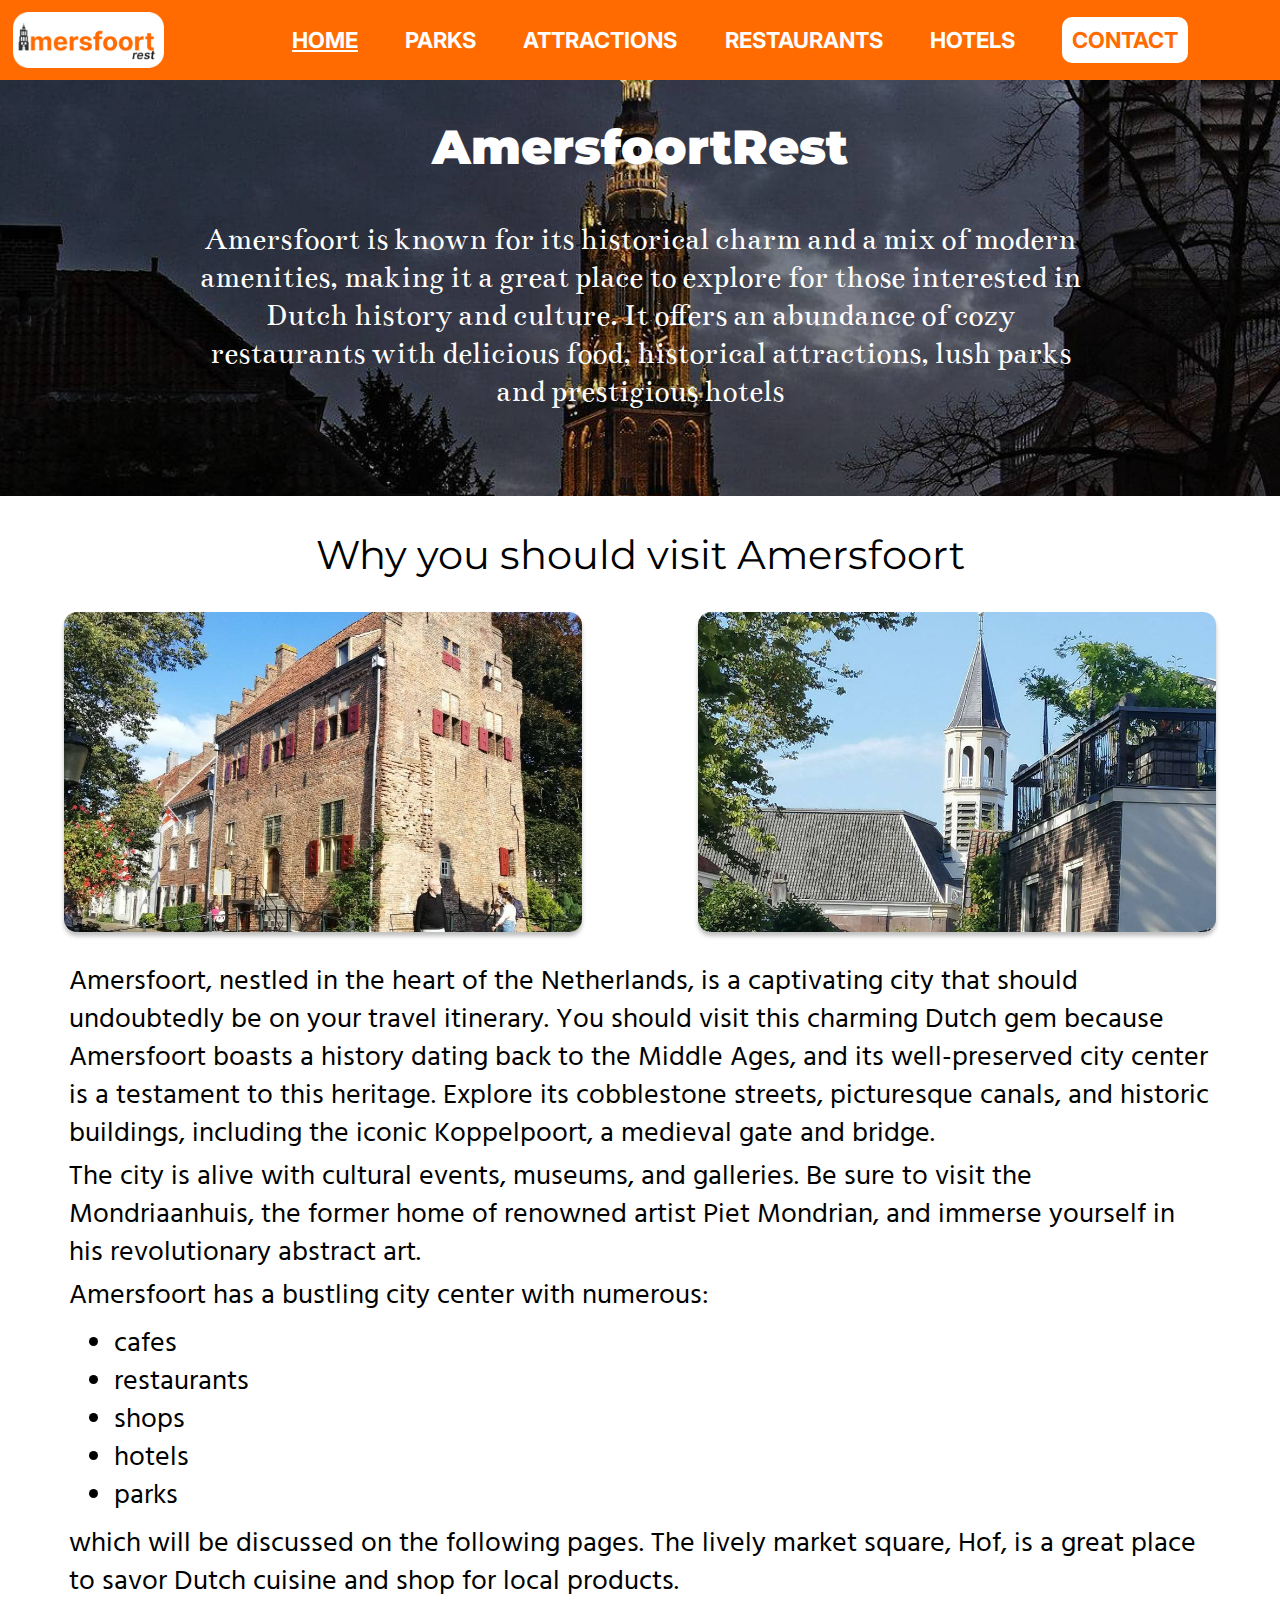
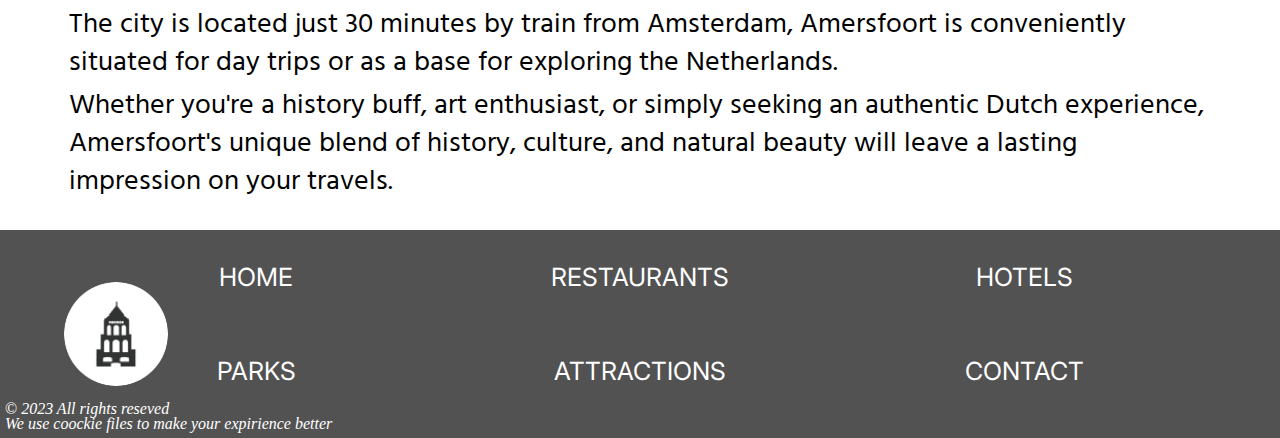
<file: index.html>
<!DOCTYPE html>
<html lang="en">
<head>
    <meta name="author" content="Vladyslav Halenko">
    <meta charset="UTF-8">
    <meta http-equiv="X-UA-Compatible" content="IE=edge">       
    <meta name="viewport" content="width=device-width, initial-scale=1.0">
    <title>AmersfoortRest</title>
    <link rel="stylesheet" type="text/css" href="./css/Homepage.css">

    <link rel="icon" href="./img/favicon.png" type="image/png">

    <link rel="preconnect" href="https://fonts.googleapis.com">
    <link rel="preconnect" href="https://fonts.gstatic.com" crossorigin>
    <link href="https://fonts.googleapis.com/css2?family=Inter:wght@400;700&display=swap" rel="stylesheet">

    <link rel="preconnect" href="https://fonts.googleapis.com">
    <link rel="preconnect" href="https://fonts.gstatic.com" crossorigin>
    <link href="https://fonts.googleapis.com/css2?family=Montserrat:wght@400;700&display=swap" rel="stylesheet">

    <link rel="preconnect" href="https://fonts.googleapis.com">
    <link rel="preconnect" href="https://fonts.gstatic.com" crossorigin>
    <link href="https://fonts.googleapis.com/css2?family=Bentham&display=swap" rel="stylesheet">

    <link rel="preconnect" href="https://fonts.googleapis.com">
    <link rel="preconnect" href="https://fonts.gstatic.com" crossorigin>
    <link href="https://fonts.googleapis.com/css2?family=Hind+Madurai&display=swap" rel="stylesheet">

    <link rel="preconnect" href="https://fonts.googleapis.com">
    <link rel="preconnect" href="https://fonts.gstatic.com" crossorigin>
    <link href="https://fonts.googleapis.com/css2?family=Bentham&family=Hind+Madurai&family=Inder&display=swap" rel="stylesheet">

</head> 
<body>
    <header>
        <img class="logo" src="./img/logo.png" alt="logo">
        <nav>
            <a href="./index.html" class="home">home</a>
            <a href="./Parks.html" class="navigation">parks</a>
            <a href="./Attractions.html" class="navigation">attractions</a>
            <a href="./Restaurants.html" class="navigation">restaurants</a>
            <a href="./Hotels.html" class="navigation">hotels</a>
            <a href="./Contact.html" class="contact">contact</a>
        </nav>
    </header>

    <section class="introduction">
        <h1><strong>AmersfoortRest</strong></h1>
        <p class="amersfoort">Amersfoort is known for its historical charm and a mix of modern amenities, making it a great place to explore for those interested in Dutch history and culture. It offers an abundance of cozy restaurants with delicious food, historical attractions, lush parks and prestigious hotels</p>
    </section>
    <article>
        <h2>Why you should visit Amersfoort</h2>
        <section class="images">
            <img class="homepage-image" src="./img/homepage2.jpg" alt="Amersfoort Center">
            <img class="homepage-image" src="./img/homepage1.jpg" alt="Amersfoort Center">
        </section>
        <section class="text">
            <p>
                Amersfoort, nestled in the heart of the Netherlands, is a captivating city that should undoubtedly be on your travel itinerary. You should visit this charming Dutch gem because Amersfoort boasts a history dating back to the Middle Ages, and its well-preserved city center is a testament to this heritage. Explore its cobblestone streets, picturesque canals, and historic buildings, including the iconic Koppelpoort, a medieval gate and bridge.
            </p>
            <p>
                The city is alive with cultural events, museums, and galleries. Be sure to visit the Mondriaanhuis, the former home of renowned artist Piet Mondrian, and immerse yourself in his revolutionary abstract art.
            </p>
            <p>
                Amersfoort has a bustling city center with numerous:
            </p>
            <ul>
                <li>cafes</li>
                <li>restaurants</li>
                <li>shops</li>
                <li>hotels</li>
                <li>parks</li>
            </ul>
            <p>
                which will be discussed on the following pages. The lively market square, Hof, is a great place to savor Dutch cuisine and shop for local products.
            </p>
            <p>
                The city is located just 30 minutes by train from Amsterdam, Amersfoort is conveniently situated for day trips or as a base for exploring the Netherlands.
            </p>
            <p>
                Whether you're a history buff, art enthusiast, or simply seeking an authentic Dutch experience, Amersfoort's unique blend of history, culture, and natural beauty will leave a lasting impression on your travels.
            </p>
        </section>
    </article>
    <footer>
        <a href="./index.html" class="footer">home</a>
        <a href="./Restaurants.html" class="footer">restaurants</a>
        <a href="./Hotels.html" class="footer">hotels</a>
        <a href="./Parks.html" class="footer">parks</a>
        <a href="./Attractions.html" class="footer">attractions</a>
        <a href="./Contact.html" class="footer">contact</a>
        <img class="favicon" src="./img/favicon.png" alt="favicon">
        <span>&copy; <em>2023 All rights reseved</em></span>
        <aside><em>We use coockie files to make your expirience better</em></aside>
    </footer>
</body>
</html>
</file>
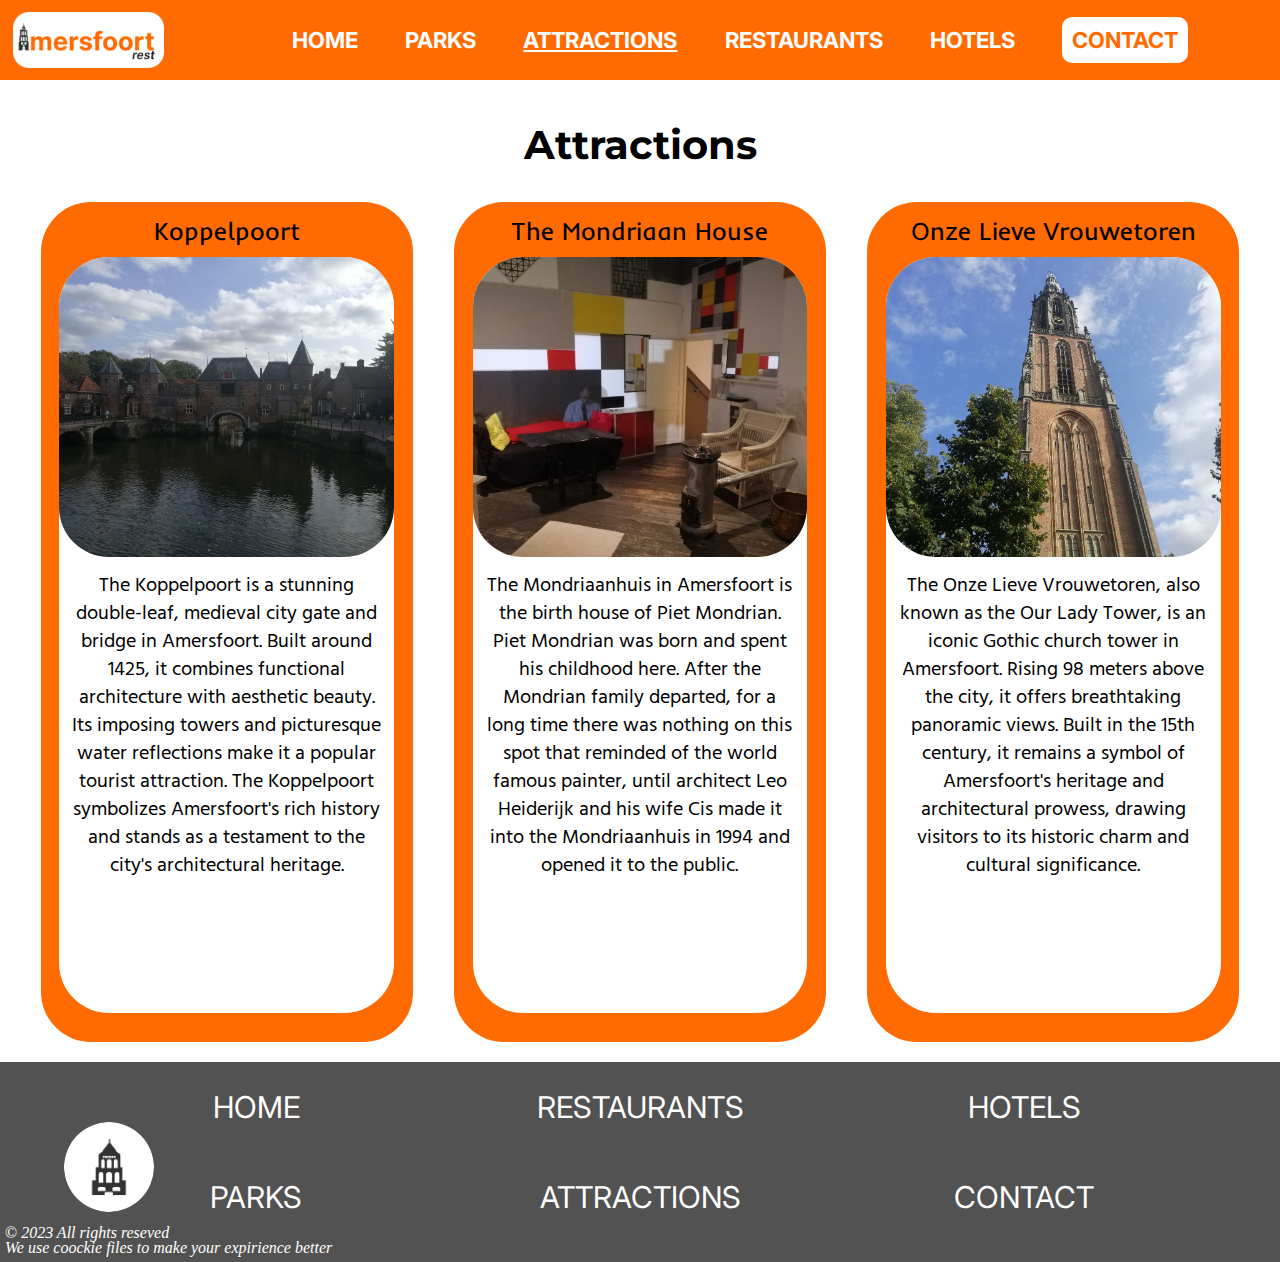
<file: Attractions.html>
<!DOCTYPE html>
<html lang="en">
<head>
    <meta name="author" content="Vladyslav Halenko">
    <meta charset="UTF-8">
    <meta http-equiv="X-UA-Compatible" content="IE=edge">
    <meta name="viewport" content="width=device-width, initial-scale=1.0">
    <title>AmersfoortRest</title>
    <link rel="stylesheet" type="text/css" href="./css/Attractions.css">

    <link rel="icon" href="./img/favicon.png" type="image/png">

    <link rel="preconnect" href="https://fonts.googleapis.com">
    <link rel="preconnect" href="https://fonts.gstatic.com" crossorigin>
    <link href="https://fonts.googleapis.com/css2?family=Inter:wght@400;700&display=swap" rel="stylesheet">

    <link rel="preconnect" href="https://fonts.googleapis.com">
    <link rel="preconnect" href="https://fonts.gstatic.com" crossorigin>
    <link href="https://fonts.googleapis.com/css2?family=Montserrat:wght@400;700&display=swap" rel="stylesheet">

    <link rel="preconnect" href="https://fonts.googleapis.com">
    <link rel="preconnect" href="https://fonts.gstatic.com" crossorigin>
    <link href="https://fonts.googleapis.com/css2?family=Bentham&display=swap" rel="stylesheet">

    <link rel="preconnect" href="https://fonts.googleapis.com">
    <link rel="preconnect" href="https://fonts.gstatic.com" crossorigin>
    <link href="https://fonts.googleapis.com/css2?family=Hind+Madurai&display=swap" rel="stylesheet">

    <link rel="preconnect" href="https://fonts.googleapis.com">
    <link rel="preconnect" href="https://fonts.gstatic.com" crossorigin>
    <link href="https://fonts.googleapis.com/css2?family=Bentham&family=Hind+Madurai&family=Inder&display=swap" rel="stylesheet">

</head>
<body>
    <header>
        <img class="logo" src="./img/logo.png" alt="logo">
        <nav>
            <a href="./index.html" class="navigation">home</a>
            <a href="./Parks.html" class="navigation">parks</a>
            <a href="./Attractions.html" class="attractions">attractions</a>
            <a href="./Restaurants.html" class="navigation">restaurants</a>
            <a href="./Hotels.html" class="navigation">hotels</a>
            <a href="./Contact.html" class="contact">contact</a>
        </nav>
    </header>
    <h2>Attractions</h2>
    <section class="items">
        <section class="border">
            <h3>Koppelpoort</h3>
            <section class="content">
                <img class="detailpage-image" src="./img/attractions1.jpg" alt="Koppelpoort">
                <p class="description">The Koppelpoort is a stunning double-leaf, medieval city gate and bridge in Amersfoort. Built around 1425, it combines functional architecture with aesthetic beauty. Its imposing towers and picturesque water reflections make it a popular tourist attraction. The Koppelpoort symbolizes Amersfoort's rich history and stands as a testament to the city's architectural heritage.</p>
            </section>
        </section>

        <section class="border">
            <h3>The Mondriaan House</h3>
            <section class="content">
                <img class="detailpage-image" src="./img/attractions2.jpg" alt="The Mondriaan House">
                <p class="description">The Mondriaanhuis in Amersfoort is the birth house of Piet Mondrian. Piet Mondrian was born and spent his childhood here. After the Mondrian family departed, for a long time there was nothing on this spot that reminded of the world famous painter, until architect Leo Heiderijk and his wife Cis made it into the Mondriaanhuis in 1994 and opened it to the public.</p>
            </section>
        </section>

        <section class="border">
            <h3>Onze Lieve Vrouwetoren</h3>
            <section class="content">
                <img class="detailpage-image" src="./img/attractions3.jpg" alt="Onze Lieve Vrouwetoren">
                <p class="description">The Onze Lieve Vrouwetoren, also known as the Our Lady Tower, is an iconic Gothic church tower in Amersfoort. Rising 98 meters above the city, it offers breathtaking panoramic views. Built in the 15th century, it remains a symbol of Amersfoort's heritage and architectural prowess, drawing visitors to its historic charm and cultural significance.</p>
            </section>
        </section>
    </section>
    <footer>
        <a href="./index.html" class="footer">home</a>
        <a href="./Restaurants.html" class="footer">restaurants</a>
        <a href="./Hotels.html" class="footer">hotels</a>
        <a href="./Parks.html" class="footer">parks</a>
        <a href="./Attractions.html" class="footer">attractions</a>
        <a href="./Contact.html" class="footer">contact</a>
        <img class="favicon" src="./img/favicon.png" alt="favicon">
        <span>&copy; <em>2023 All rights reseved</em></span>
        <aside><em>We use coockie files to make your expirience better</em></aside>
    </footer>
</body>
</html>
</file>
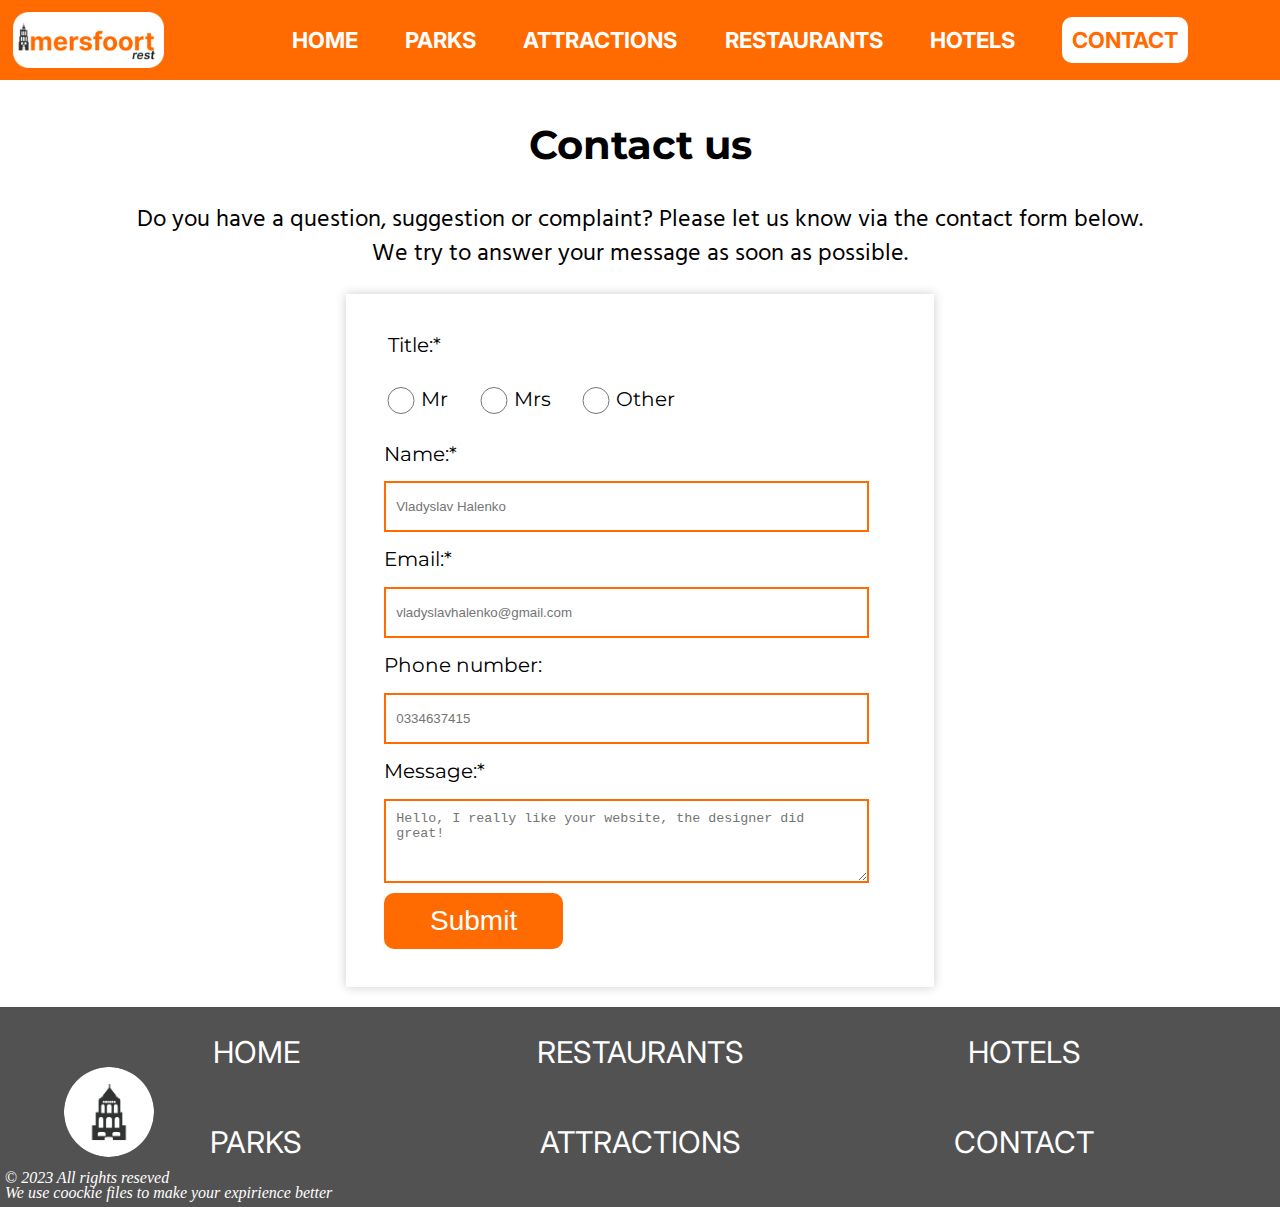
<file: Contact.html>
<!DOCTYPE html>
<html lang="en">
<head>
    <meta name="author" content="Vladyslav Halenko">
    <meta charset="UTF-8">
    <meta http-equiv="X-UA-Compatible" content="IE=edge">
    <meta name="viewport" content="width=device-width, initial-scale=1.0">
    <title>AmersfoortRest</title>
    <link rel="stylesheet" type="text/css" href="./css/Contact.css">

    <link rel="icon" href="./img/favicon.png" type="image/png">

    <link rel="preconnect" href="https://fonts.googleapis.com">
    <link rel="preconnect" href="https://fonts.gstatic.com" crossorigin>
    <link href="https://fonts.googleapis.com/css2?family=Inter:wght@400;700&display=swap" rel="stylesheet">

    <link rel="preconnect" href="https://fonts.googleapis.com">
    <link rel="preconnect" href="https://fonts.gstatic.com" crossorigin>
    <link href="https://fonts.googleapis.com/css2?family=Montserrat:wght400;500;700&display=swap" rel="stylesheet">

    <link rel="preconnect" href="https://fonts.googleapis.com">
    <link rel="preconnect" href="https://fonts.gstatic.com" crossorigin>
    <link href="https://fonts.googleapis.com/css2?family=Bentham&display=swap" rel="stylesheet">

    <link rel="preconnect" href="https://fonts.googleapis.com">
    <link rel="preconnect" href="https://fonts.gstatic.com" crossorigin>
    <link href="https://fonts.googleapis.com/css2?family=Hind+Madurai&display=swap" rel="stylesheet">

    <link rel="preconnect" href="https://fonts.googleapis.com">
    <link rel="preconnect" href="https://fonts.gstatic.com" crossorigin>
    <link href="https://fonts.googleapis.com/css2?family=Bentham&family=Hind+Madurai&family=Inder&display=swap" rel="stylesheet">
    
</head>
<body>
    <header>
        <img class="logo" src="./img/logo.png" alt="logo">
        <nav>
            <a href="./index.html" class="navigation">home</a>
            <a href="./Parks.html" class="navigation">parks</a>
            <a href="./Attractions.html" class="navigation">attractions</a>
            <a href="./Restaurants.html" class="navigation">restaurants</a>
            <a href="./Hotels.html" class="navigation">hotels</a>
            <a href="./Contact.html" class="contact">contact</a>
        </nav>
    </header>
    <h2>Contact us</h2>
    <p class="why">Do you have a question, suggestion or complaint? Please let us know via the contact form below. We try to answer your message as soon as possible.</p>
    <form action="Feedback.html" method="post">
        <fieldset class="radiobuttons">
            <legend>Title:*</legend>
            <input type="radio" id="mr" name="option" value="mr" required>
            <label for="mr" class="gender">Mr</label>
            <input type="radio" id="mrs" name="option" value="mrs" required>
            <label for="mrs" class="gender">Mrs</label>
            <input type="radio" id="other" name="option" value="other" required>
            <label for="other" class="gender">Other</label> 
        </fieldset>
        <label for="name">Name:*</label>
        <input type="text" id="name" name="name" placeholder="Vladyslav Halenko" required>

        <label for="email">Email:*</label>
        <input type="text" id="email" name="email" placeholder="vladyslavhalenko@gmail.com" required>

        <label for="number">Phone number:</label>
        <input type="text" id="number" name="number" placeholder="0334637415">

        <label for="message">Message:*</label>
        <textarea id="message" name="message" rows="4" cols="50" placeholder="Hello, I really like your website, the designer did great!" required></textarea>

        <input class="submit-button" type="submit" value="Submit">
    </form>
    <footer>
        <a href="./index.html" class="footer">home</a>
        <a href="./Restaurants.html" class="footer">restaurants</a>
        <a href="./Hotels.html" class="footer">hotels</a>
        <a href="./Parks.html" class="footer">parks</a>
        <a href="./Attractions.html" class="footer">attractions</a>
        <a href="./Contact.html" class="footer">contact</a>
        <img class="favicon" src="./img/favicon.png" alt="favicon">
        <span>&copy; <em>2023 All rights reseved</em></span>
        <aside><em>We use coockie files to make your expirience better</em></aside>
    </footer>
</body>
</html>
</file>
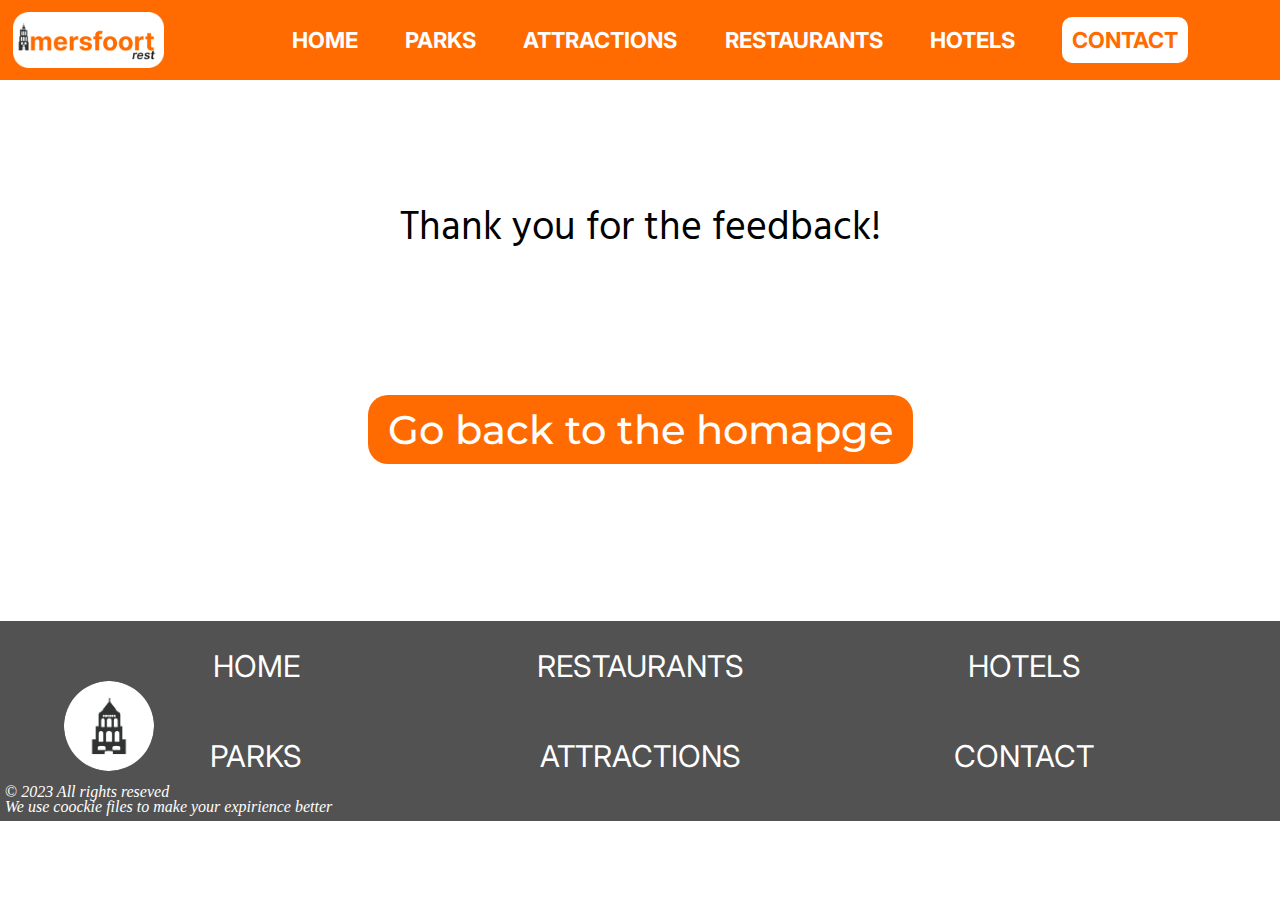
<file: Feedback.html>
<!DOCTYPE html>
<html lang="en">
<head>
    <meta name="author" content="Vladyslav Halenko">
    <meta charset="UTF-8">
    <meta http-equiv="X-UA-Compatible" content="IE=edge">
    <meta name="viewport" content="width=device-width, initial-scale=1.0">
    <title>AmersfoortRest</title>
    <link rel="stylesheet" type="text/css" href="./css/Feedback.css">

    <link rel="icon" href="./img/favicon.png" type="image/png">

    <link rel="preconnect" href="https://fonts.googleapis.com">
    <link rel="preconnect" href="https://fonts.gstatic.com" crossorigin>
    <link href="https://fonts.googleapis.com/css2?family=Inter:wght@400;700&display=swap" rel="stylesheet">

    <link rel="preconnect" href="https://fonts.googleapis.com">
    <link rel="preconnect" href="https://fonts.gstatic.com" crossorigin>
    <link href="https://fonts.googleapis.com/css2?family=Montserrat:wght@400;700&display=swap" rel="stylesheet">

    <link rel="preconnect" href="https://fonts.googleapis.com">
    <link rel="preconnect" href="https://fonts.gstatic.com" crossorigin>
    <link href="https://fonts.googleapis.com/css2?family=Bentham&display=swap" rel="stylesheet">

    <link rel="preconnect" href="https://fonts.googleapis.com">
    <link rel="preconnect" href="https://fonts.gstatic.com" crossorigin>
    <link href="https://fonts.googleapis.com/css2?family=Hind+Madurai&display=swap" rel="stylesheet">

    <link rel="preconnect" href="https://fonts.googleapis.com">
    <link rel="preconnect" href="https://fonts.gstatic.com" crossorigin>
    <link href="https://fonts.googleapis.com/css2?family=Bentham&family=Hind+Madurai&family=Inder&display=swap" rel="stylesheet">

</head>
<body>
    <header>
        <img class="logo" src="./img/logo.png" alt="logo">
        <nav>
            <a href="./index.html" class="navigation">home</a>
            <a href="./Parks.html" class="navigation">parks</a>
            <a href="./Attractions.html" class="navigation">attractions</a>
            <a href="./Restaurants.html" class="navigation">restaurants</a>
            <a href="./Hotels.html" class="navigation">hotels</a>
            <a href="./Contact.html" class="contact">contact</a>
        </nav>
    </header>
    <p class="paragraph">Thank you for the feedback!</p>
    <a class="button" href="./index.html">Go back to the homapge</a>
    <footer>
        <a href="./index.html" class="footer">home</a>
        <a href="./Restaurants.html" class="footer">restaurants</a>
        <a href="./Hotels.html" class="footer">hotels</a>
        <a href="./Parks.html" class="footer">parks</a>
        <a href="./Attractions.html" class="footer">attractions</a>
        <a href="./Contact.html" class="footer">contact</a>
        <img class="favicon" src="./img/favicon.png" alt="favicon">
        <span>&copy; <em>2023 All rights reseved</em></span>
        <aside><em>We use coockie files to make your expirience better</em></aside>
    </footer>
</body>
</html>
</file>
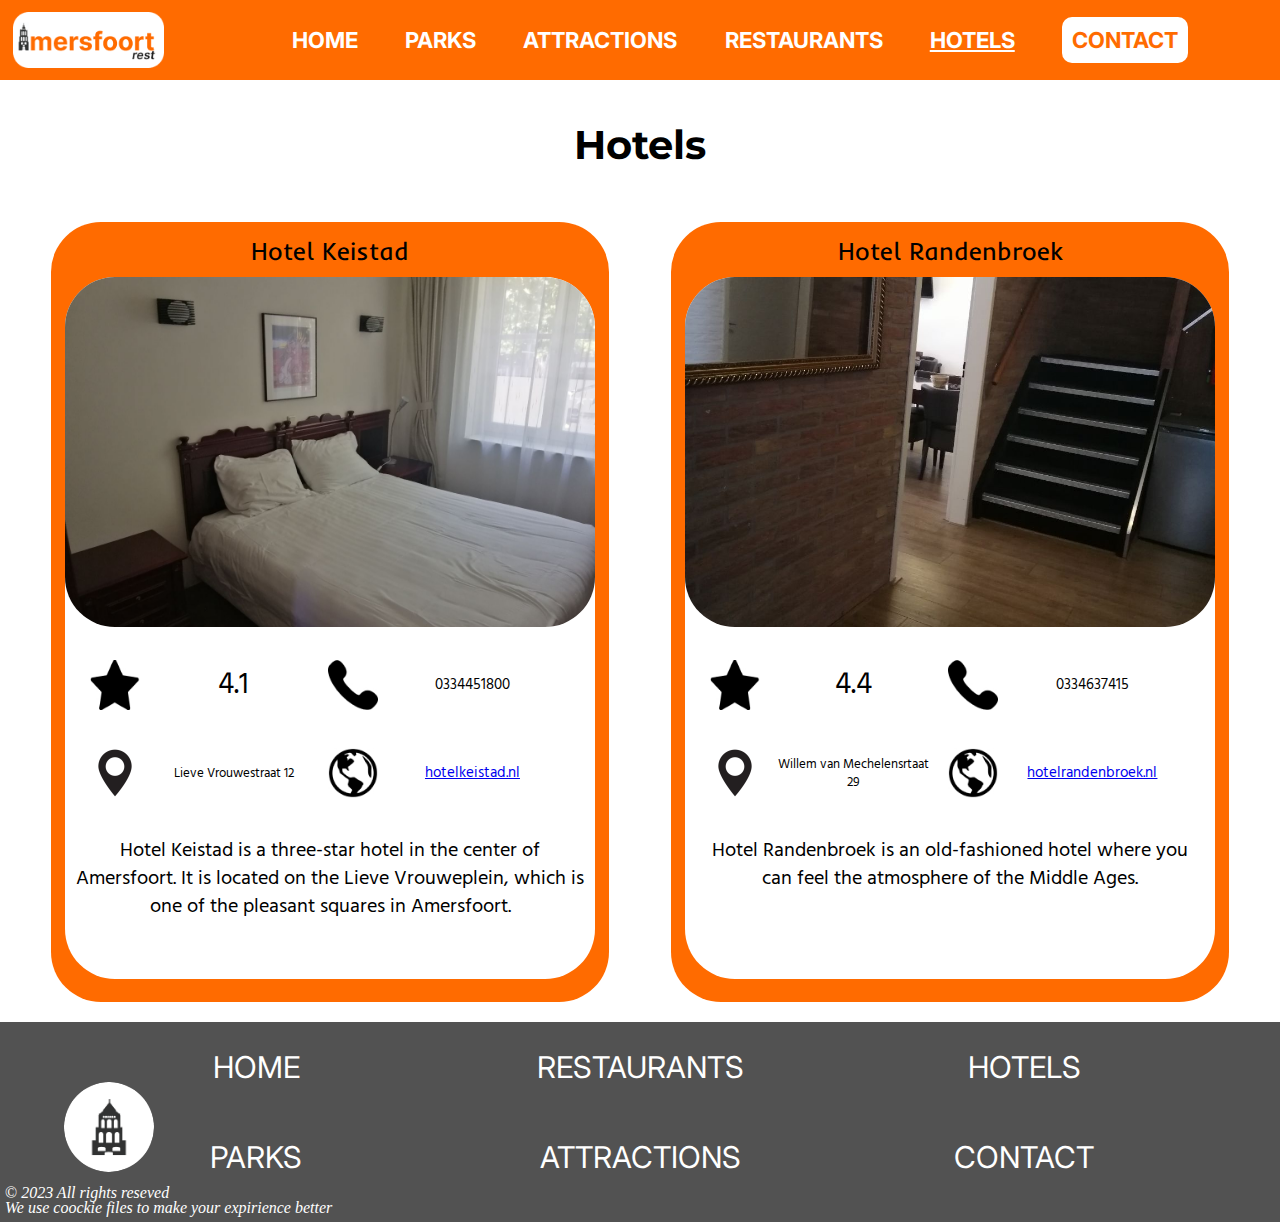
<file: Hotels.html>
<!DOCTYPE html>
<html lang="en">
<head>
    <meta name="author" content="Vladyslav Halenko">
    <meta charset="UTF-8">
    <meta http-equiv="X-UA-Compatible" content="IE=edge">
    <meta name="viewport" content="width=device-width, initial-scale=1.0">
    <title>AmersfoortRest</title>
    <link rel="stylesheet" type="text/css" href="./css/Hotels.css">

    <link rel="icon" href="./img/favicon.png" type="image/png">

    <link rel="preconnect" href="https://fonts.googleapis.com">
    <link rel="preconnect" href="https://fonts.gstatic.com" crossorigin>
    <link href="https://fonts.googleapis.com/css2?family=Inter:wght@400;700&display=swap" rel="stylesheet">

    <link rel="preconnect" href="https://fonts.googleapis.com">
    <link rel="preconnect" href="https://fonts.gstatic.com" crossorigin>
    <link href="https://fonts.googleapis.com/css2?family=Montserrat:wght@400;700&display=swap" rel="stylesheet">

    <link rel="preconnect" href="https://fonts.googleapis.com">
    <link rel="preconnect" href="https://fonts.gstatic.com" crossorigin>
    <link href="https://fonts.googleapis.com/css2?family=Bentham&display=swap" rel="stylesheet">

    <link rel="preconnect" href="https://fonts.googleapis.com">
    <link rel="preconnect" href="https://fonts.gstatic.com" crossorigin>
    <link href="https://fonts.googleapis.com/css2?family=Hind+Madurai&display=swap" rel="stylesheet">

    <link rel="preconnect" href="https://fonts.googleapis.com">
    <link rel="preconnect" href="https://fonts.gstatic.com" crossorigin>
    <link href="https://fonts.googleapis.com/css2?family=Bentham&family=Hind+Madurai&family=Inder&display=swap" rel="stylesheet">

</head>
<body>
    <header>
        <img class="logo" src="./img/logo.png" alt="logo">
        <nav>
            <a href="./index.html" class="navigation">home</a>
            <a href="./Parks.html" class="navigation">parks</a>
            <a href="./Attractions.html" class="navigation">attractions</a>
            <a href="./Restaurants.html" class="navigation">restaurants</a>
            <a href="./Hotels.html" class="hotels">hotels</a>
            <a href="./Contact.html" class="contact">contact</a>
        </nav>
    </header>
    <h2 class="attractions">Hotels</h2>
    <section class="items">
        <section class="border">
            <h3>Hotel Keistad</h3>
            <section class="content">
                <img class="detailpage-image" src="./img/hotel1.jpg" alt="Hotel Keistad">
                <section class="details">
                    <img class="icon" src="./img/star.jpg" alt="star">
                    <p class="evaluation">4.1</p>
                    <img class="icon" src="./img/phone.jpg" alt="phone">
                    <p class="number">0334451800</p>
                    <img class="icon" src="./img/adress.webp" alt="adress">
                    <p class="adress">Lieve Vrouwestraat 12</p>
                    <img class="icon" src="./img/website.jpg" alt="website">
                    <a target="_blank" href="https://hotelkeistad.nl/" class="website">hotelkeistad.nl</a>
                </section>
                <p class="description">Hotel Keistad is a three-star hotel in the center of Amersfoort. It is located on the Lieve Vrouweplein, which is one of the pleasant squares in Amersfoort.</p>
            </section>
        </section>

        <section class="border">
            <h3>Hotel Randenbroek</h3>
            <section class="content">
                <img class="detailpage-image" src="./img/hotels2.jpg" alt="Hotel Randenbroek">
                <section class="details">
                    <img class="icon" src="./img/star.jpg" alt="star">
                    <p class="evaluation">4.4</p>
                    <img class="icon" src="./img/phone.jpg" alt="phone">
                    <p class="number">0334637415</p>
                    <img class="icon" src="./img/adress.webp" alt="adress">
                    <p class="adress">Willem van Mechelensrtaat 29</p>
                    <img class="icon" src="./img/website.jpg" alt="website">
                    <a target="_blank" href="https://hotelrandenbroek.nl/" class="website">hotelrandenbroek.nl</a>
                </section>
                <p class="description">Hotel Randenbroek is an old-fashioned hotel where you can feel the atmosphere of the Middle Ages.</p>
            </section>
        </section>
    </section>

    <footer>
        <a href="./index.html" class="footer">home</a>
        <a href="./Restaurants.html" class="footer">restaurants</a>
        <a href="./Hotels.html" class="footer">hotels</a>
        <a href="./Parks.html" class="footer">parks</a>
        <a href="./Attractions.html" class="footer">attractions</a>
        <a href="./Contact.html" class="footer">contact</a>
        <img class="favicon" src="./img/favicon.png" alt="favicon">
        <span>&copy; <em>2023 All rights reseved</em></span>
        <aside><em>We use coockie files to make your expirience better</em></aside>
    </footer>
</body>
</html>
</file>
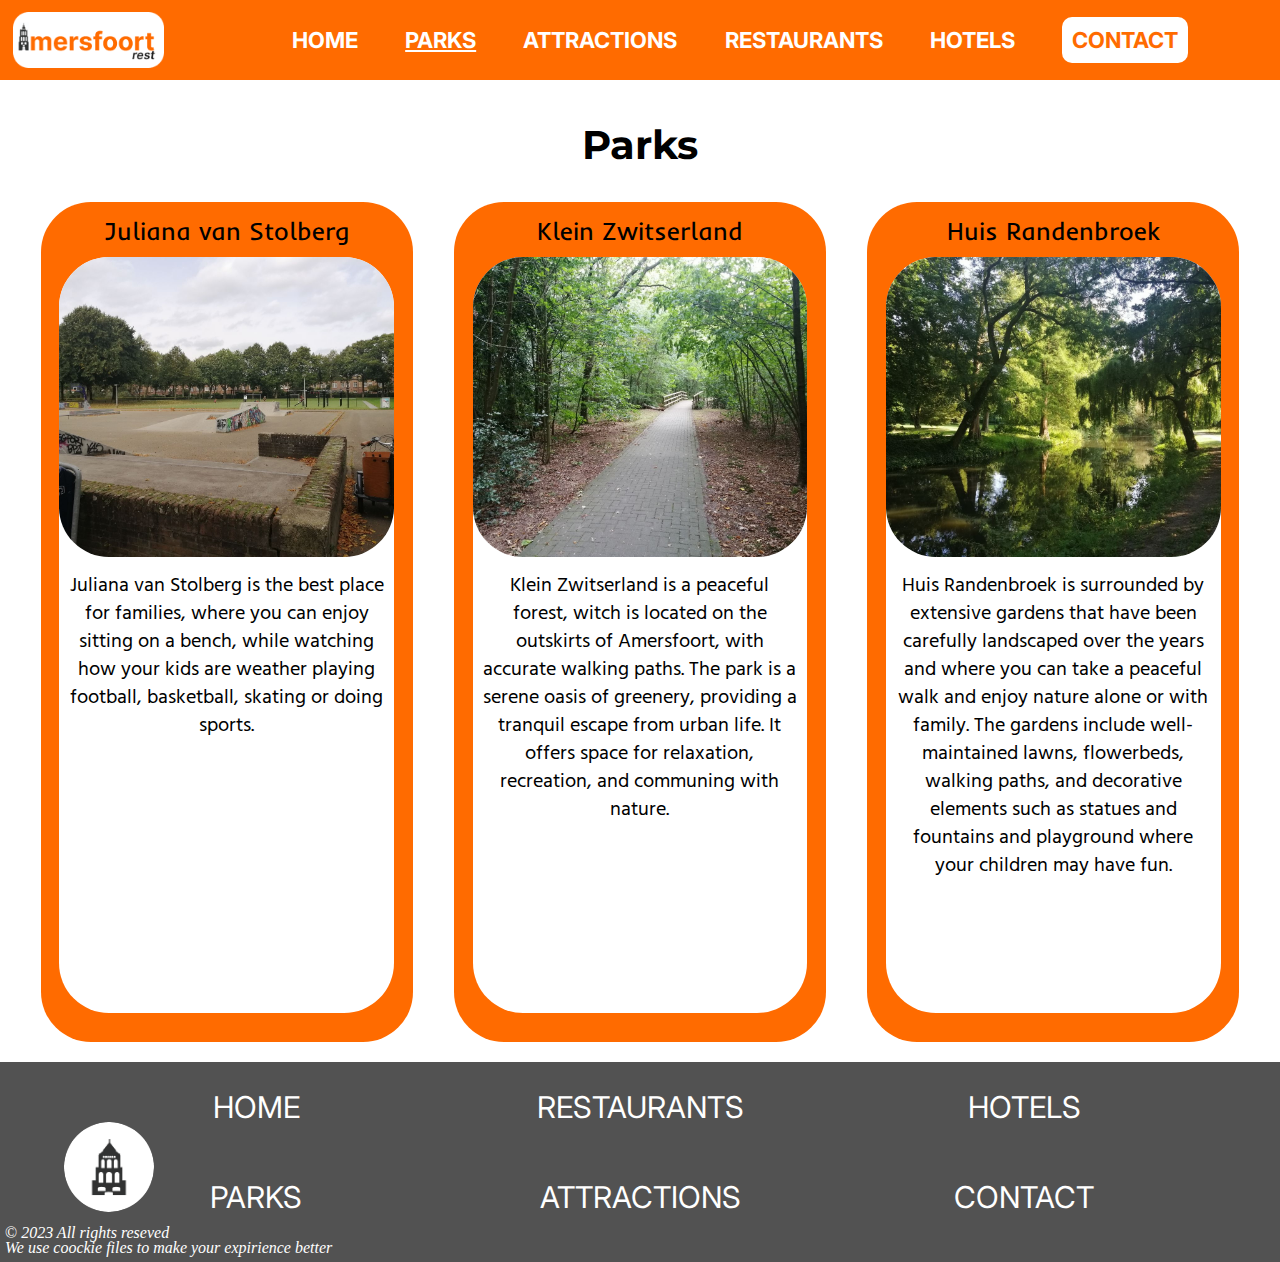
<file: Parks.html>
<!DOCTYPE html>
<html lang="en">
<head>
    <meta name="author" content="Vladyslav Halenko">
    <meta charset="UTF-8">
    <meta http-equiv="X-UA-Compatible" content="IE=edge">
    <meta name="viewport" content="width=device-width, initial-scale=1.0">
    <title>AmersfoortRest</title>
    <link rel="stylesheet" type="text/css" href="./css/Parks.css">

    <link rel="icon" href="./img/favicon.png" type="image/png">

    <link rel="preconnect" href="https://fonts.googleapis.com">
    <link rel="preconnect" href="https://fonts.gstatic.com" crossorigin>
    <link href="https://fonts.googleapis.com/css2?family=Inter:wght@400;700&display=swap" rel="stylesheet">

    <link rel="preconnect" href="https://fonts.googleapis.com">
    <link rel="preconnect" href="https://fonts.gstatic.com" crossorigin>
    <link href="https://fonts.googleapis.com/css2?family=Montserrat:wght@400;700&display=swap" rel="stylesheet">

    <link rel="preconnect" href="https://fonts.googleapis.com">
    <link rel="preconnect" href="https://fonts.gstatic.com" crossorigin>
    <link href="https://fonts.googleapis.com/css2?family=Bentham&display=swap" rel="stylesheet">

    <link rel="preconnect" href="https://fonts.googleapis.com">
    <link rel="preconnect" href="https://fonts.gstatic.com" crossorigin>
    <link href="https://fonts.googleapis.com/css2?family=Hind+Madurai&display=swap" rel="stylesheet">

    <link rel="preconnect" href="https://fonts.googleapis.com">
    <link rel="preconnect" href="https://fonts.gstatic.com" crossorigin>
    <link href="https://fonts.googleapis.com/css2?family=Bentham&family=Hind+Madurai&family=Inder&display=swap" rel="stylesheet">

</head>
<body>
    <header>
        <img class="logo" src="./img/logo.png" alt="logo">
        <nav>
            <a href="./index.html" class="navigation">home</a>
            <a href="./Parks.html" class="parks">parks</a>
            <a href="./Attractions.html" class="navigation">attractions</a>
            <a href="./Restaurants.html" class="navigation">restaurants</a>
            <a href="./Hotels.html" class="navigation">hotels</a>
            <a href="./Contact.html" class="contact">contact</a>
        </nav>
    </header>
    <h2 class="attractions">Parks</h2>
    <section class="items">
        <section class="border">
            <h3>Juliana van Stolberg</h3>
            <section class="content">
                <img class="detailpage-image" src="./img/parks1.jpg" alt="Juliana van Stolberg">
                <p class="description">Juliana van Stolberg is the best place for families, where you can enjoy sitting on a bench, while watching how your kids are weather playing football, basketball, skating or doing sports.</p>
            </section>
        </section>

        <section class="border">
            <h3>Klein Zwitserland</h3>
            <section class="content">
                <img class="detailpage-image" src="./img/parks2.jpg" alt="Klein Zwitserland">
                <p class="description">Klein Zwitserland is a peaceful forest, witch is located on the outskirts of Amersfoort, with accurate walking paths. The park is a serene oasis of greenery, providing a tranquil escape from urban life. It offers space for relaxation, recreation, and communing with nature.</p>
            </section>
        </section>

        <section class="border">
            <h3>Huis Randenbroek</h3>
            <section class="content">
                <img class="detailpage-image" src="./img/parks3.jpg" alt="Huis Randenbroek"> 
                <p class="description">Huis Randenbroek is surrounded by extensive gardens that have been carefully landscaped over the years and where you can take a peaceful walk and enjoy nature alone or with family. The gardens include well-maintained lawns, flowerbeds, walking paths, and decorative elements such as statues and fountains and playground where your children may have fun. </p>
            </section>
        </section>
    </section>

    <footer>
        <a href="./index.html" class="footer">home</a>
        <a href="./Restaurants.html" class="footer">restaurants</a>
        <a href="./Hotels.html" class="footer">hotels</a>
        <a href="./Parks.html" class="footer">parks</a>
        <a href="./Attractions.html" class="footer">attractions</a>
        <a href="./Contact.html" class="footer">contact</a>
        <img class="favicon" src="./img/favicon.png" alt="favicon">
        <span>&copy; <em>2023 All rights reseved</em></span>
        <aside><em>We use coockie files to make your expirience better</em></aside>
    </footer>
</body>
</html>
</file>
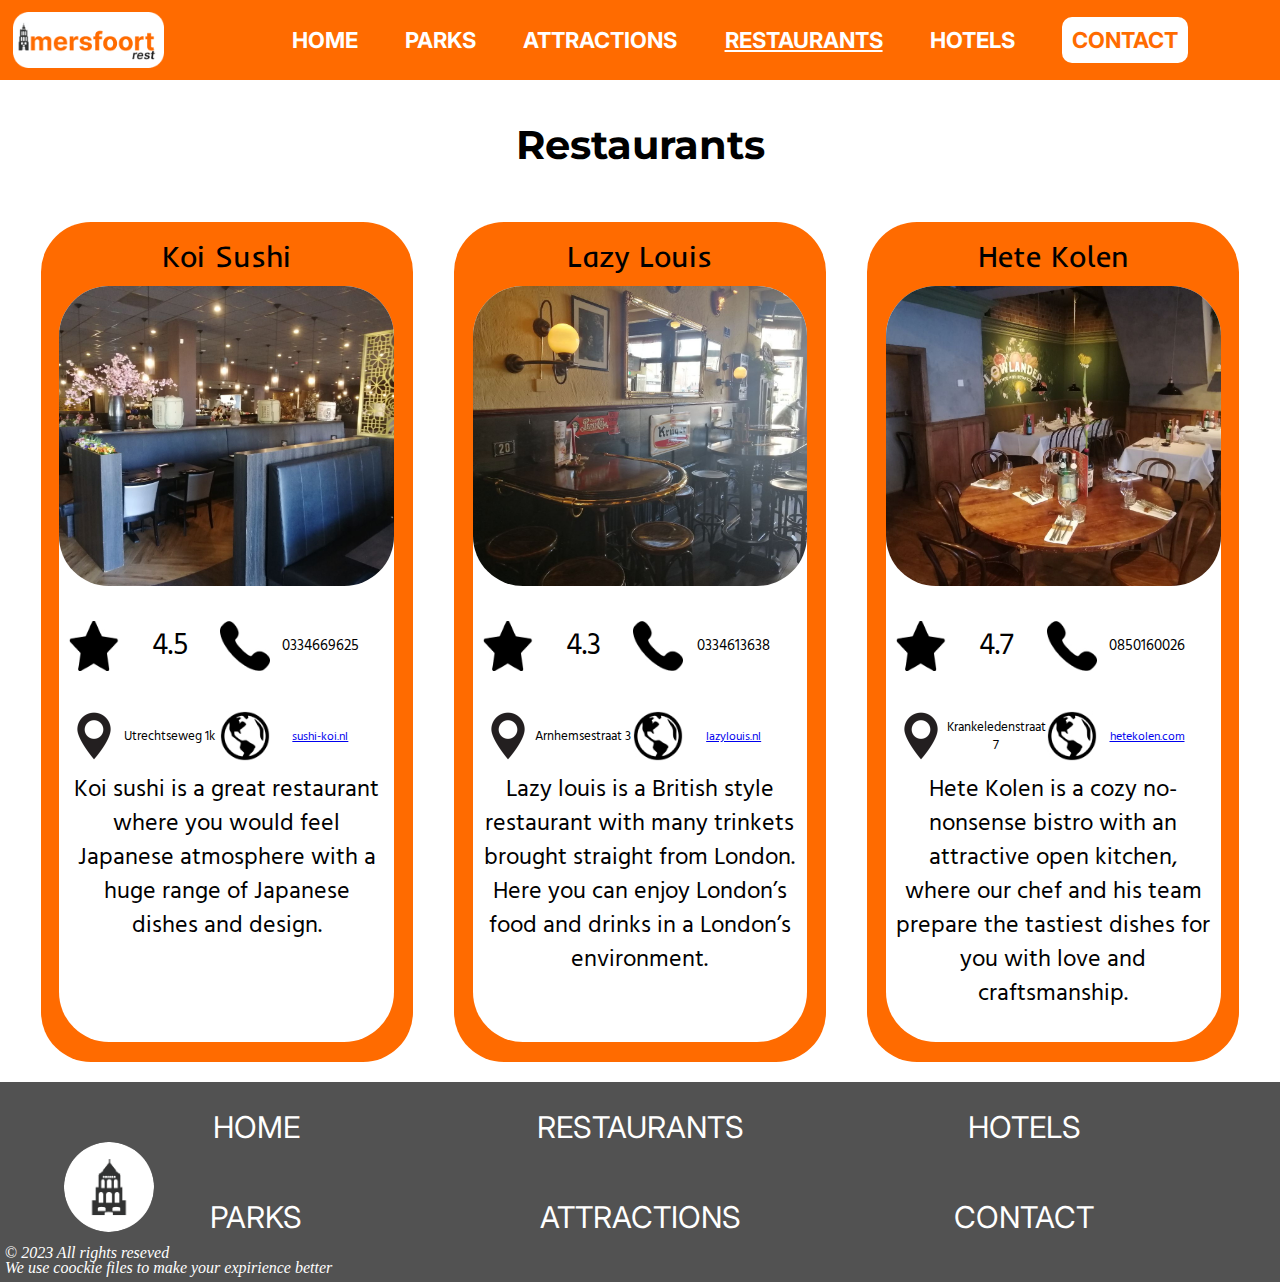
<file: Restaurants.html>
<!DOCTYPE html>
<html lang="en">
<head>
    <meta name="author" content="Vladyslav Halenko">
    <meta charset="UTF-8">
    <meta http-equiv="X-UA-Compatible" content="IE=edge">
    <meta name="viewport" content="width=device-width, initial-scale=1.0">
    <title>AmersfoortRest</title>
    <link rel="stylesheet" type="text/css" href="./css/Restaurants.css">

    <link rel="icon" href="./img/favicon.png" type="image/png">

    <link rel="preconnect" href="https://fonts.googleapis.com">
    <link rel="preconnect" href="https://fonts.gstatic.com" crossorigin>
    <link href="https://fonts.googleapis.com/css2?family=Inter:wght@400;700&display=swap" rel="stylesheet">

    <link rel="preconnect" href="https://fonts.googleapis.com">
    <link rel="preconnect" href="https://fonts.gstatic.com" crossorigin>
    <link href="https://fonts.googleapis.com/css2?family=Montserrat:wght@400;700&display=swap" rel="stylesheet">

    <link rel="preconnect" href="https://fonts.googleapis.com">
    <link rel="preconnect" href="https://fonts.gstatic.com" crossorigin>
    <link href="https://fonts.googleapis.com/css2?family=Bentham&display=swap" rel="stylesheet">

    <link rel="preconnect" href="https://fonts.googleapis.com">
    <link rel="preconnect" href="https://fonts.gstatic.com" crossorigin>
    <link href="https://fonts.googleapis.com/css2?family=Hind+Madurai&display=swap" rel="stylesheet">

    <link rel="preconnect" href="https://fonts.googleapis.com">
    <link rel="preconnect" href="https://fonts.gstatic.com" crossorigin>
    <link href="https://fonts.googleapis.com/css2?family=Bentham&family=Hind+Madurai&family=Inder&display=swap" rel="stylesheet">

</head>
<body>
    <header>
        <img class="logo" src="./img/logo.png" alt="logo">
        <nav>
            <a href="./index.html" class="navigation">home</a>
            <a href="./Parks.html" class="navigation">parks</a>
            <a href="./Attractions.html" class="navigation">attractions</a>
            <a href="./Restaurants.html" class="restaurants">restaurants</a>
            <a href="./Hotels.html" class="navigation">hotels</a>
            <a href="./Contact.html" class="contact">contact</a>
        </nav>
    </header>
    <h2 class="attractions">Restaurants</h2>
    <section class="items">
        <section class="border">
            <h3>Koi Sushi</h3>
            <section class="content">
                <img class="detailpage-image" src="./img/restaurants1.jpg" alt="Koi Sushi">
                <section class="details">
                    <img class="icon" src="./img/star.jpg" alt="star">
                    <p class="evaluation">4.5</p>
                    <img class="icon" src="./img/phone.jpg" alt="phone">
                    <p class="number">0334669625</p>
                    <img class="icon" src="./img/adress.webp" alt="adress">
                    <p class="adress">Utrechtseweg 1k</p>   
                    <img class="icon" src="./img/website.jpg" alt="website">
                    <a target="_blank" href="https://sushi-koi.nl/" class="website">sushi-koi.nl</a>
                </section>
                <p class="description">Koi sushi is a great restaurant where you would feel Japanese atmosphere with a huge range of Japanese dishes and design.</p>
            </section>
        </section>

        <section class="border">
            <h3>Lazy Louis</h3>
            <section class="content">
                <img class="detailpage-image" src="./img/restaurants2.jpg" alt="Lazy Louis">
                <section class="details">
                    <img class="icon" src="./img/star.jpg" alt="star">
                    <p class="evaluation">4.3</p>
                    <img class="icon" src="./img/phone.jpg" alt="phone">
                    <p class="number">0334613638</p>
                    <img class="icon" src="./img/adress.webp" alt="adress">
                    <p class="adress">Arnhemsestraat 3</p>
                    <img class="icon" src="./img/website.jpg" alt="website">
                    <a target="_blank" href="https://lazylouis.nl/" class="website">lazylouis.nl</a>
                </section>
                <p class="description">Lazy louis is a British style restaurant with many trinkets brought straight from London. Here you can enjoy London’s food and drinks in a London’s environment.</p>
            </section>
        </section>

        <section class="border">
            <h3>Hete Kolen</h3>
            <section class="content">
                <img class="detailpage-image" src="./img/restaurants3.jpg" alt="Hete Kolen">
                <section class="details">
                    <img class="icon" src="./img/star.jpg" alt="star">
                    <p class="evaluation">4.7</p>
                    <img class="icon" src="./img/phone.jpg" alt="phone">
                    <p class="number">0850160026</p>
                    <img class="icon" src="./img/adress.webp" alt="adress">
                    <p class="adress">Krankeledenstraat 7</p>  
                    <img class="icon" src="./img/website.jpg" alt="website">
                    <a target="_blank" href="https://hete-kolen.com/" class="website">hetekolen.com</a>
                </section>
                <p class="description">Hete Kolen is a cozy no-nonsense bistro with an attractive open kitchen, where our chef and his team prepare the tastiest dishes for you with love and craftsmanship.</p>
            </section>
        </section>
    </section>

    <footer>
        <a href="./index.html" class="footer">home</a>
        <a href="./Restaurants.html" class="footer">restaurants</a>
        <a href="./Hotels.html" class="footer">hotels</a>
        <a href="./Parks.html" class="footer">parks</a>
        <a href="./Attractions.html" class="footer">attractions</a>
        <a href="./Contact.html" class="footer">contact</a>
        <img class="favicon" src="./img/favicon.png" alt="favicon">
        <span>&copy; <em>2023 All rights reseved</em></span>
        <aside><em>We use coockie files to make your expirience better</em></aside>
    </footer>
</body>
</html>
</file>
<file: css/Homepage.css>
/* Styles for the homepage */
body {
    margin: 0;
    padding: 0;
    width: 100%;
    display: flex;
    justify-content: center;
    flex-direction: column;
}
header {
    padding: 0;
    position: fixed;
    top: 0;
    left: 0;
    background-color: #FF6B00;
    margin: 0%;
    height: 5rem;
    width: 100%;
    display: flex;
    flex-wrap: nowrap;
    flex-direction: row;
    align-items: center;
}
nav {
    margin-right: 0%;
    display: grid;
    grid-template-columns: auto auto auto auto auto auto;
    grid-template-rows: 100%;
    align-items: center;
    width: 70%;
    justify-content: space-between;
}
.logo {
    border-radius: 5%;
    margin-left: 1%;
    margin-right: 10%;
    width: auto;
    height: 70%;
}
.navigation { 
    text-decoration: none;
    font-family: 'Inter', sans-serif;
    font-weight: 700;
    color: #fff;
    margin-right: 10%;
    text-transform: uppercase;
    font-size: 22px;
    transition: all 0.1s ease-in;
}
.navigation:hover {
    text-shadow: 3px 3px rgba(0, 0, 0, 0.5);
}
.navigation:active {
    color: black;
    text-shadow: none;
}
.home {
    font-family: 'Inter', sans-serif;
    font-weight: 700;
    color: #fff;
    margin-right: 2%;
    text-transform: uppercase;
    font-size: 22px;
    transition: all 0.1s ease-in;
}
.home:hover {
    text-shadow: 3px 3px rgba(0, 0, 0, 0.5);
}
.home:active {
    color: black;
    text-shadow: none;
}
.contact {
    text-decoration: none;
    font-family: 'Inter', sans-serif;
    font-weight: 700;
    color: #FF6B00;
    background-color: #fff;
    font-size: 22px;
    text-transform: uppercase;
    padding: 10px;
    border-radius: 10px;
    transition: all 0.1s ease-in;
    margin-right: 0%;
}
.contact:hover {
    box-shadow: 4px 4px rgba(0, 0, 0, 0.5);
}
.contact:active {
    background-color: black;
    box-shadow: none;
}
.introduction {
    background-image: url('../img/background.jpg');
    background-repeat: no-repeat;
    background-size: cover;
    background-position: center center;
    width: 100%;
    padding: 5rem 0;
    display: flex;
    flex-direction: column;
    align-items: center;
}
h1 {
    font-family: 'Montserrat', sans-serif;
    font-weight: 700;
    padding: 0;
    margin-top: 3%;
    color: #fff;
    font-size: 3rem;
    text-align: center;
}
h2 {
    font-family: 'Montserrat', sans-serif;
    font-weight: 400;
    font-size: 40px;
    text-align: center;
}
.amersfoort {
    margin-top: 1%;
    width: 70%;
    color: #FFF;
    text-align: center;
    font-family: 'Bentham', serif;
    font-size: 2rem;
    font-style: normal;
    font-weight: 400;
    line-height: normal;
}
.images {
    margin-right: 5%;
    margin-left: 5%;
    width: 90%;
    display: flex;
    justify-content: center;
    justify-content: space-between;
}
.homepage-image {
    object-fit: cover;
    width: 45%;
    height: 20rem;
    flex-shrink: 0;
    border-radius: 13px;
    background: lightgray 0px -194.858px / 100% 266.667% no-repeat;
    box-shadow: 0px 4px 4px 0px rgba(0, 0, 0, 0.25);
}
.text {
    word-spacing:normal;
    letter-spacing:normal;
    line-height: normal;
    text-indent:0%;
    font-family: 'Hind Madurai', sans-serif;
    margin-left: 5%;
    margin-right: 5%;
    margin-top: 30px;
    margin-bottom: 30px;
    width: 90%;
    font-size: 28px;
}
p {
    margin: 5px;
}
.favicon {
    border-radius: 100%;
    position: absolute;
    width: auto;
    height: 50%;
    bottom: 25%;
    left: 5%;
}
footer {
    position: relative;
    margin: 0%;
    width: 100%;
    height: fit-content;
    display: grid;
    grid-template-columns: 30% 30% 30%;
    grid-template-rows: 50% 50%;
    justify-content: center;
    justify-items: center;
    align-items: center;
    align-content: center;
    background-color: #525252;
    padding-bottom: 20px;
}
.footer {
    text-decoration: none;
    font-family: Inter;
    font-weight: 400;
    font-size: 25px;
    color: #fff;
    padding: 2rem 0;
    text-transform: uppercase;
}
h3 {
    font-size: 30px;
    font-weight: lighter;
}
span {
    position: absolute;
    left: 5px;
    bottom: 20px;
    color: #FFF;
}
aside {
    z-index: 9999;
    position: absolute;
    left: 5px;
    bottom: 5px;
    color: #fff;
}
ul {
    margin: 10px;
}
/* Tablet design */
@media screen and (min-width: 769px) and (max-width: 1024px) {
    header {
        height: 60px;
    }
    .navigation {
        font-size: 16px;
    }
    .home {
        font-size: 16px;
    }
    .contact {
        font-size: 16px;
        padding: 7px;
    }
    h1 {
        font-size: 25px;
    }
    h2 {
        font-size: 22px;
    }
    h3 {
        font-size: 18px;
    }
    .amersfoort {
        font-size: 18px;
    }
    .homepage-image {
        height: 15rem;
    }
    .text {
        font-size: 14px;
    }
    .footer {
        font-size: 16px;
        padding: 1rem 0;
    }
    span {
        font-size: 10px;
    }
    aside {
        font-size: 10px;
    }
}
/* phone design */
@media screen and (max-width: 768px) {
    header {
        padding-right: 0%;
        display: flex;
        justify-content: space-around;
        justify-items: center;
        height: 50px;
    }
    nav {
        justify-items: center;
        text-align: center;
        grid-template-columns: 30% 30% 30%;
        grid-template-rows: auto auto;
        width: 100%;
        padding-right: 0%;
        margin-right: 0%;
    }
    .burger-menu {
        margin-left: 2%;
        display: flex;
        background-color: #FF6B00;
    }
    .logo {
        margin-left: 2%;
        margin-right: 5%;
    }
    .navigation {
        font-weight: 400;
        font-size: 10px;
    }
    .home {
        font-weight: 400;
        transition: none;
        font-size: 10px;
    }
    .home:hover {
        text-shadow: none;
    }
    .contact {
        font-weight: 400;
        margin-right: 0%;
        border-radius: 7px;
        font-size: 10px;
        padding: 3px;
    }
    h1 {
        font-size: 20px;
    }
    h2 {
        font-size: 18px;
    }
    h3 {
        font-size: 16px;
    }
    .amersfoort {
        font-size: 16px;
    }
    .images {
        flex-direction: column;
        gap: 2rem;
    }
    .homepage-image {
        width: 100%;
        height: 15rem;
    }
    .text {
        font-size: 14px;
    }
    span {
        font-size: 10px;
    }
    aside {
        font-size: 10px;
    }
    footer {
        padding-bottom: 12%;
        grid-template-columns: 50% 50%;
        grid-template-rows: 30% 30% 30%;
    }
    .footer {
        font-size: 16px;
        padding: 1rem 0;
    }
    .favicon {
        width: 12%;
        height: auto;
        bottom: 10%;
        left: 45%;
    }   
}
</file>
<file: css/Attractions.css>
/* Styles for the attractions page */
body {
    margin: 0%;
    padding: 0;
    width: 100%;
}
header {
    padding: 0;
    position: fixed;
    top: 0;
    left: 0;
    background-color: #FF6B00;
    margin: 0%;
    height: 5rem;
    width: 100%;
    display: flex;
    flex-wrap: nowrap;
    flex-direction: row;
    align-items: center;
}
nav {
    margin-right: 0%;
    display: grid;
    grid-template-columns: auto auto auto auto auto auto;
    grid-template-rows: 100%;
    align-items: center;
    width: 70%;
    justify-content: space-between;
}
.logo {
    border-radius: 5%;
    margin-left: 1%;
    margin-right: 10%;
    width: auto;
    height: 70%;
}
.navigation { 
    text-decoration: none;
    font-family: 'Inter', sans-serif;
    font-weight: 700;
    color: #fff;
    margin-right: 10%;
    text-transform: uppercase;
    font-size: 22px;
    transition: all 0.1s ease-in;
}
.navigation:hover {
    text-shadow: 4px 4px rgba(0, 0, 0, 0.5);
}
.navigation:active {
    color: black;
    text-shadow: none;
}
.attractions {
    font-family: 'Inter', sans-serif;
    font-weight: 700;
    color: #fff;
    margin-right: 2%;
    text-transform: uppercase;
    font-size: 22px;
    transition: all 0.1s ease-in;
}
.attractions:hover {
    text-shadow: 4px 4px rgba(0, 0, 0, 0.5);
}
.attractions:active {
    color: black;
    text-shadow: none;
}
.contact {
    text-decoration: none;
    font-family: 'Inter', sans-serif;
    font-weight: 700;
    color: #FF6B00;
    background-color: #fff;
    font-size: 22px;
    text-transform: uppercase;
    padding: 10px;
    border-radius: 10px;
    transition: all 0.1s ease-in;
    margin-right: 0%;
}
.contact:hover {
    box-shadow: 4px 4px rgba(0, 0, 0, 0.5);
}
.contact:active {
    background-color: black;
    box-shadow: none;
}
h1 {
    font-weight: bold;
    margin-top: 0px;
    padding-top: 30px;
    color: #fff;
    font-size: 48px;
    text-align: center;
}
h2 {
    margin-top: 120px;
    font-family: 'Montserrat', sans-serif;
    font-weight: 700;
    font-size: 40px;
    text-align: center;
}
h3 {
    font-family: 'Inder', sans-serif;
    font-weight: 400;
    font-size: 25px;
    text-align: center;
    margin-top: 0.5em;
    margin-bottom: 0.7rem;
}
.favicon {
    border-radius: 100%;
    position: absolute;
    width: 90px;
    height: 90px;
    bottom: 25%;
    left: 5%;
}
footer {
    position: relative;
    margin: 0%;
    width: 100%;
    height: 180px;
    display: grid;
    grid-template-columns: 30% 30% 30%;
    grid-template-rows: 50% 50%;
    justify-content: center;
    justify-items: center;
    align-items: center;
    align-content: center;
    background-color: #525252;
    padding-bottom: 20px;
}
.footer {
    text-decoration: none;
    font-family: Inter;
    font-weight: 400;
    font-size: 30px;
    color: #fff;
    text-transform: uppercase;
}
.border {
    width: 30%;
    height: 840px;
    border-radius: 50px;
    background-color: #FF6B00;
    display: flex;
    flex-direction: column;
    align-items: center;
}
.content {
    width: 90%;
    height: 90%;
    border-radius: 50px;
    background-color: #fff;
}
.detailpage-image {
    object-fit: cover;
    width: 100%;
    height: 300px;
    border-radius: 50px;
}
.description {
    font-family: 'Hind Madurai', sans-serif;
    font-size: 20px;
    text-align: center;
    margin: 10px;
}
.items {
    margin: 20px;
    display: flex;
    flex-direction: row;
    justify-content:space-around;
}
span {
    position: absolute;
    left: 5px;
    bottom: 20px;
    color: #FFF;
}
aside {
    z-index: 9999;
    position: absolute;
    left: 5px;
    bottom: 5px;
    color: #fff;
}
@media screen and (min-width: 769px) and (max-width: 1050px) {
    header {
        height: 60px;
    }
    .navigation {
        font-size: 16px;
    }
    .attractions {
        font-size: 16px;
    }
    .contact {
        font-size: 16px;
        padding: 7px;
    }
    h1 {
        font-size: 25px;
    }
    h2 {
        margin-top: 80px;
        font-size: 20px;
    }
    h3 {
        font-size: 18px;
    }
    .homepage-image {
        height: 15rem;
    }
    .description {
        font-size: 17px;
    }
    .footer {
        font-size: 16px;
        padding: 1rem 0;
    }
    span {
        font-size: 10px;
    }
    aside {
        font-size: 10px;
    }
}
/* phone design */
@media screen and (max-width: 768px) {
    header {
        padding-right: 0%;
        display: flex;
        justify-content: space-around;
        justify-items: center;
        height: 50px;
    }
    nav {
        justify-items: center;
        text-align: center;
        grid-template-columns: 30% 30% 30%;
        grid-template-rows: auto auto;
        width: 100%;
        padding-right: 0%;
        margin-right: 0%;
    }
    .logo {
        margin-left: 2%;
        margin-right: 5%;
    }
    .navigation {
        font-weight: 400;
        font-size: 10px;
    }
    .attractions {
        font-weight: 400;
        transition: none;
        font-size: 10px;
    }
    .attractions:hover {
        text-shadow: none;
    }
    .contact {
        font-weight: 400;
        margin-right: 0%;
        border-radius: 7px;
        font-size: 10px;
        padding: 3px;
    }
    h1 {
        font-size: 20px;
    }
    h2 {
        margin-top: 70px;
        font-size: 18px;
    }
    h3 {
        font-size: 20px;
    }
    .items {
        flex-direction: column;
        align-items: center;
    }
    .border {
        width: 99%;
        margin-bottom: 15px;
        height: fit-content;
        padding-bottom: 20px;
    }
    .content {
        height: fit-content;
    }
    .description {
        font-size: 16px;
    }
    span {
        font-size: 10px;
    }
    aside {
        font-size: 10px;
    }
    footer {
        padding-bottom: 10%;
        grid-template-columns: 50% 50%;
        grid-template-rows: 30% 30% 30%;
    }
    .footer {
        font-size: 16px;
        padding: 1rem 0;
    }
    .favicon {
        width: 12%;
        height: auto;
        bottom: 5%;
        left: 45%;
    }
}
</file>
<file: css/Contact.css>
/* Styles for the contact-page */
body {
    margin: 0%;
    padding: 0;
    width: 100%;
    display: flex;
    align-items: center;
    flex-direction: column;
}
header {
    padding: 0;
    position: fixed;
    top: 0;
    left: 0;
    background-color: #FF6B00;
    margin: 0%;
    height: 5rem;
    width: 100%;
    display: flex;
    flex-wrap: nowrap;
    flex-direction: row;
    align-items: center;
}
nav {
    margin-right: 0%;
    display: grid;
    grid-template-columns: auto auto auto auto auto auto;
    grid-template-rows: 100%;
    align-items: center;
    width: 70%;
    justify-content: space-between;
}
.logo {
    border-radius: 5%;
    margin-left: 1%;
    margin-right: 10%;
    width: auto;
    height: 70%;
}
.navigation { 
    text-decoration: none;
    font-family: 'Inter', sans-serif;
    font-weight: 700;
    color: #fff;
    margin-right: 10%;
    text-transform: uppercase;
    font-size: 22px;
    transition: all 0.1s ease-in;
}
.navigation:hover {
    text-shadow: 4px 4px rgba(0, 0, 0, 0.5);
}
.navigation:active {
    color: black;
    text-shadow: none;
}
.contact {
    text-decoration: none;
    font-family: 'Inter', sans-serif;
    font-weight: 700;
    color: #FF6B00;
    background-color: #fff;
    font-size: 22px;
    text-transform: uppercase;
    padding: 10px;
    border-radius: 10px;
    transition: all 0.1s ease-in;
    margin-right: 0%;
}
.contact:hover {
    box-shadow: 4px 4px rgba(0, 0, 0, 0.5);
}
.contact:active {
    background-color: black;
    box-shadow: none;
}
h1 {
    font-weight: bold;
    margin-top: 0px;
    padding-top: 30px;
    color: #fff;
    font-size: 48px;
    text-align: center;
}
h2 {
    margin-top: 120px;
    font-family: 'Montserrat', sans-serif;
    font-weight: 700;
    font-size: 40px;
    text-align: center;
}
h3 {
    font-family: 'Inder', sans-serif;
    font-weight: 400;
    font-size: 30px;
    text-align: center;
    margin-top: 0.5em;
    margin-bottom: 0.7rem;
}
.favicon {
    border-radius: 100%;
    position: absolute;
    width: 90px;
    height: 90px;
    bottom: 25%;
    left: 5%;
}
footer {
    position: relative;
    margin: 0%;
    width: 100%;
    height: 180px;
    display: grid;
    grid-template-columns: 30% 30% 30%;
    grid-template-rows: 50% 50%;
    justify-content: center;
    justify-items: center;
    align-items: center;
    align-content: center;
    background-color: #525252;
    padding-bottom: 20px;
}
.footer {
    text-decoration: none;
    font-family: Inter;
    font-weight: 400;
    font-size: 30px;
    color: #fff;
    text-transform: uppercase;
}
form {
    width: 40%;
    padding: 3%;
    margin-bottom: 20px;
    box-shadow: 0  0 10px rgba(0, 0, 0, 0.2);
    display: flex;
    flex-direction: column;
    justify-content: space-around;
}
input {
    padding: 2%;
    width: 90%;
    min-height: 2em;
    border-color: #FF6B00;
    border-style: solid;
    border-width: 2px;
}
textarea {
    padding: 2%;
    width: 90%;
    min-height: 2em;
    border-color: #FF6B00;
    border-style: solid;
    border-width: 2px;
}
label, legend {
    font-family: 'Montserrat', sans-serif;
    font-weight: 400;
    font-size: 20px;
    margin-top: 3%;
    margin-bottom: 3%;
}
.submit-button {
    margin-top: 10px;
    font-size: 28px;
    font-weight: 100;
    color: #fff;
    background-color: #FF6B00;
    border: 0;
    border-radius: 10px;
    width: 35%;
    height: 50px;
    transition: all 0.1s ease-in;
}
.submit-button:hover {
    box-shadow: 4px 4px rgba(0, 0, 0, 0.5);
}
.submit-button:active {
    background-color: black;
    box-shadow: none;
}
.why {
    font-family: 'Hind Madurai', sans-serif;
    font-size: 24px;
    text-align: center;
    margin-top: 0%;
    margin-left: 10%;
    margin-right: 10%;
}
.radiobuttons {
    padding: 0;
    border: 0;
    display: flex;
    flex-direction: row;
    align-items: center;
}
input[type="radio"] {
    width: 30px;
    margin-left: 0%;
    margin-right: 1%;
}
.gender {
    margin-right: 6%;
}
.button {
    font-family: 'Montserrat', sans-serif;
    font-weight: 500;
    color: #fff;
}
a {
    text-decoration: none;
}
span {
    position: absolute;
    left: 5px;
    bottom: 20px;
    color: #FFF;
}
aside {
    z-index: 9999;
    position: absolute;
    left: 5px;
    bottom: 5px;
    color: #fff;
}
@media screen and (min-width: 769px) and (max-width: 1024px) {
    header {
        height: 60px;
    }
    .navigation {
        font-size: 16px;
    }
    .contact {
        font-size: 16px;
        padding: 7px;
    }
    h1 {
        font-size: 25px;
    }
    h2 {
        margin-top: 80px;
        font-size: 20px;
    }
    h3 {
        font-size: 18px;
    }
    .amersfoort {
        font-size: 18px;
    }
    .homepage-image {
        height: 15rem;
    }
    .text {
        font-size: 14px;
    }
    .footer {
        font-size: 16px;
        padding: 1rem 0;
    }
    span {
        font-size: 10px;
    }
    aside {
        font-size: 10px;
    }
    .why {
        font-size: 18px;
    }
    form {
        width: 70%;
    }
    legend {
        font-size: 12px;
    }
    label {
        font-size: 16px;
    }
    .submit-button {
        width: 30%;
        font-size: 18px;
    }
}
/* phone design */
@media screen and (max-width: 768px) {
    header {
        padding-right: 0%;
        display: flex;
        justify-content: space-around;
        justify-items: center;
        height: 50px;
    }
    nav {
        justify-items: center;
        text-align: center;
        grid-template-columns: 30% 30% 30%;
        grid-template-rows: auto auto;
        width: 100%;
        padding-right: 0%;
        margin-right: 0%;
    }
    .logo {
        margin-left: 2%;
        margin-right: 5%;
    }
    .navigation {
        font-weight: 400;
        font-size: 10px;
    }
    .home {
        font-weight: 400;
        transition: none;
        font-size: 10px;
    }
    .home:hover {
        text-shadow: none;
    }
    .contact {
        font-weight: 400;
        margin-right: 0%;
        border-radius: 7px;
        font-size: 10px;
        padding: 3px;
    }
    h1 {
        font-size: 20px;
    }
    h2 {
        margin-top: 70px;
        font-size: 18px;
    }
    h3 {
        font-size: 20px;
    }
    .amersfoort {
        font-size: 16px;
    }
    .images {
        flex-direction: column;
        gap: 2rem;
    }
    .homepage-image {
        width: 100%;
        height: 15rem;
    }
    .text {
        font-size: 14px;
    }
    span {
        font-size: 10px;
    }
    aside {
        font-size: 10px;
    }
    footer {
        padding-bottom: 10%;
        grid-template-columns: 50% 50%;
        grid-template-rows: 30% 30% 30%;
    }
    .footer {
        font-size: 16px;
        padding: 1rem 0;
    }
    .favicon {
        width: 12%;
        height: auto;
        bottom: 5%;
        left: 45%;
    }
    .why {
        font-size: 16px;
    }
    form {
        width: 80%;
    }
    legend {
        font-size: 12px;
    }
    label {
        font-size: 14px;
    }
    .submit-button {
        width: 30%;
        font-size: 16px;
        
    }
}
</file>
<file: css/Feedback.css>
/* Styles for the feedback page */
body {
    margin: 0%;
    padding: 0;
    width: 100%;
    display: flex;
    align-items: center;
    flex-direction: column;
}
header {
    padding: 0;
    position: fixed;
    top: 0;
    left: 0;
    background-color: #FF6B00;
    margin: 0%;
    height: 5rem;
    width: 100%;
    display: flex;
    flex-wrap: nowrap;
    flex-direction: row;
    align-items: center;
}
nav {
    margin-right: 0%;
    display: grid;
    grid-template-columns: auto auto auto auto auto auto;
    grid-template-rows: 100%;
    align-items: center;
    width: 70%;
    justify-content: space-between;
}
.logo {
    border-radius: 5%;
    margin-left: 1%;
    margin-right: 10%;
    width: auto;
    height: 70%;
}
.navigation { 
    text-decoration: none;
    font-family: 'Inter', sans-serif;
    font-weight: 700;
    color: #fff;
    margin-right: 10%;
    text-transform: uppercase;
    font-size: 22px;
    transition: all 0.1s ease-in;
}
.navigation:hover {
    text-shadow: 4px 4px rgba(0, 0, 0, 0.5);
}
.navigation:active {
    color: black;
    text-shadow: none;
}
.contact {
    text-decoration: none;
    font-family: 'Inter', sans-serif;
    font-weight: 700;
    color: #FF6B00;
    background-color: #fff;
    font-size: 22px;
    text-transform: uppercase;
    padding: 10px;
    border-radius: 10px;
    transition: all 0.1s ease-in;
    margin-right: 0%;
}
.contact:hover {
    box-shadow: 4px 4px rgba(0, 0, 0, 0.5);
}
.contact:active {
    background-color: black;
    box-shadow: none;
}
h1 {
    font-weight: bold;
    margin-top: 0px;
    padding-top: 30px;
    color: #fff;
    font-size: 48px;
    text-align: center;
}
h2 {
    font-family: 'Montserrat', sans-serif;
    font-weight: 700;
    font-size: 40px;
    text-align: center;
}
h3 {
    font-family: 'Inder', sans-serif;
    font-weight: 400;
    font-size: 30px;
    text-align: center;
    margin-top: 0.5em;
    margin-bottom: 0.7rem;
}
.favicon {
    border-radius: 100%;
    position: absolute;
    width: 90px;
    height: 90px;
    bottom: 25%;
    left: 5%;
}
footer {
    position: relative;
    margin: 0%;
    width: 100%;
    height: 180px;
    display: grid;
    grid-template-columns: 30% 30% 30%;
    grid-template-rows: 50% 50%;
    justify-content: center;
    justify-items: center;
    align-items: center;
    align-content: center;
    background-color: #525252;
    padding-bottom: 20px;
}
.footer {
    text-decoration: none;
    font-family: Inter;
    font-weight: 400;
    font-size: 30px;
    color: #fff;
    text-transform: uppercase;
}
.paragraph {
    text-align: center;
    font-family: 'Hind Madurai', sans-serif;
    margin-top: 200px;
    font-size: 40px;
}
.button {
    text-align: center;
    padding-top: 10px;
    padding-bottom: 10px;
    padding-right: 20px;
    padding-left: 20px;
    margin-top: 100px;
    margin-bottom: 157px;
    border-radius: 20px;
    background-color: #FF6B00;
    font-size: 40px;
    border: 0;
    color: #fff;
    transition: all 0.1s ease-in;
}
.button:hover {
    box-shadow: 4px 4px rgba(0, 0, 0, 0.5);
}
.button:active {
    background-color: black;
    box-shadow: none;
}
a {
    font-family: 'Montserrat', sans-serif;
    font-weight: 500;
    text-decoration: none;
    color: #fff;
}
span {
    position: absolute;
    left: 5px;
    bottom: 20px;
    color: #FFF;
}
aside {
    z-index: 9999;
    position: absolute;
    left: 5px;
    bottom: 5px;
    color: #fff;
}
@media screen and (min-width: 769px) and (max-width: 1024px) {
    header {
        height: 60px;
    }
    .navigation {
        font-size: 16px;
    }
    .contact {
        font-size: 16px;
        padding: 7px;
    }
    h1 {
        font-size: 25px;
    }
    h2 {
        margin-top: 80px;
        font-size: 20px;
    }
    h3 {
        font-size: 18px;
    }
    .amersfoort {
        font-size: 18px;
    }
    .homepage-image {
        height: 15rem;
    }
    .text {
        font-size: 14px;
    }
    .footer {
        font-size: 16px;
        padding: 1rem 0;
    }
    span {
        font-size: 10px;
    }
    aside {
        font-size: 10px;
    }
    .paragraph {
        font-size: 22px;
    }
    .button {
        width: 40%;
        font-size: 18px;
    }
}
/* phone design */
@media screen and (max-width: 768px) {
    header {
        padding-right: 0%;
        display: flex;
        justify-content: space-around;
        justify-items: center;
        height: 50px;
    }
    nav {
        justify-items: center;
        text-align: center;
        grid-template-columns: 30% 30% 30%;
        grid-template-rows: auto auto;
        width: 100%;
        padding-right: 0%;
        margin-right: 0%;
    }
    .burger-menu {
        margin-left: 2%;
        display: flex;
        background-color: #FF6B00;
    }
    .logo {
        margin-left: 2%;
        margin-right: 5%;
    }
    .navigation {
        font-weight: 400;
        font-size: 10px;
    }
    .home {
        font-weight: 400;
        transition: none;
        font-size: 10px;
    }
    .home:hover {
        text-shadow: none;
    }
    .contact {
        font-weight: 400;
        margin-right: 0%;
        border-radius: 7px;
        font-size: 10px;
        padding: 3px;
    }
    h1 {
        font-size: 20px;
    }
    h2 {
        margin-top: 70px;
        font-size: 18px;
    }
    h3 {
        font-size: 20px;
    }
    .amersfoort {
        font-size: 16px;
    }
    .images {
        flex-direction: column;
        gap: 2rem;
    }
    .homepage-image {
        width: 100%;
        height: 15rem;
    }
    .text {
        font-size: 14px;
    }
    span {
        font-size: 10px;
    }
    aside {
        font-size: 10px;
    }
    footer {
        padding-bottom: 10%;
        grid-template-columns: 50% 50%;
        grid-template-rows: 30% 30% 30%;
    }
    .footer {
        font-size: 16px;
        padding: 1rem 0;
    }
    .favicon {
        width: 12%;
        height: auto;
        bottom: 5%;
        left: 45%;
    }
    .paragraph {
        font-size: 20px;
    }
    .button {
        width: 70%;
        font-size: 18px;
    }
}
</file>
<file: css/Hotels.css>
/* Styles for the hotels page */
body {
    margin: 0;
    padding: 0;
    width: 100%;
    display: flex;
    justify-content: center;
    flex-direction: column;
}
header {
    padding: 0;
    position: fixed;
    top: 0;
    left: 0;
    background-color: #FF6B00;
    margin: 0%;
    height: 5rem;
    width: 100%;
    display: flex;
    flex-wrap: nowrap;
    flex-direction: row;
    align-items: center;
}
nav {
    margin-right: 0%;
    display: grid;
    grid-template-columns: auto auto auto auto auto auto;
    grid-template-rows: 100%;
    align-items: center;
    width: 70%;
    justify-content: space-between;
}
.logo {
    border-radius: 5%;
    margin-left: 1%;
    margin-right: 10%;
    width: auto;
    height: 70%;
}
.navigation { 
    text-decoration: none;
    font-family: 'Inter', sans-serif;
    font-weight: 700;
    color: #fff;
    margin-right: 10%;
    text-transform: uppercase;
    font-size: 22px;
    transition: all 0.1s ease-in;
}
.navigation:hover {
    text-shadow: 4px 4px rgba(0, 0, 0, 0.5);
}
.navigation:active {
    color: black;
    text-shadow: none;
}
.hotels {
    font-family: 'Inter', sans-serif;
    font-weight: 700;
    color: #fff;
    margin-right: 2%;
    text-transform: uppercase;
    font-size: 22px;
    transition: all 0.1s ease-in;
}
.hotels:hover {
    text-shadow: 4px 4px rgba(0, 0, 0, 0.5);
}
.hotels:active {
    color: black;
    text-shadow: none;
}
.contact {
    text-decoration: none;
    font-family: 'Inter', sans-serif;
    font-weight: 700;
    color: #FF6B00;
    background-color: #fff;
    font-size: 22px;
    text-transform: uppercase;
    padding: 10px;
    border-radius: 10px;
    transition: all 0.1s ease-in;
    margin-right: 0%;
}
.contact:hover {
    box-shadow: 4px 4px rgba(0, 0, 0, 0.5);
}
.contact:active {
    background-color: black;
    box-shadow: none;
}
h1 {
    font-weight: bold;
    margin-top: 0px;
    padding-top: 30px;
    color: #fff;
    font-size: 48px;
    text-align: center;
}
h2 {
    margin-top: 120px;
    font-family: 'Montserrat', sans-serif;
    font-weight: 700;
    font-size: 40px;
    text-align: center;
}
h3 {
    font-family: 'Inder', sans-serif;
    font-weight: 400;
    font-size: 25px;
    text-align: center;
    margin-top: 0.5em;
    margin-bottom: 0.7rem;
}
.favicon {
    border-radius: 100%;
    position: absolute;
    width: 90px;
    height: 90px;
    bottom: 25%;
    left: 5%;
}
footer {
    position: relative;
    margin: 0%;
    width: 100%;
    height: 180px;
    display: grid;
    grid-template-columns: 30% 30% 30%;
    grid-template-rows: 50% 50%;
    justify-content: center;
    justify-items: center;
    align-items: center;
    align-content: center;
    background-color: #525252;
    padding-bottom: 20px;
}
.footer {
    text-decoration: none;
    font-family: Inter;
    font-weight: 400;
    font-size: 30px;
    color: #fff;
    text-transform: uppercase;
}
.border {
    width: 45%;
    height: 780px;
    border-radius: 50px;
    background-color: #FF6B00;
    display: flex;
    flex-direction: column;
    align-items: center;
}
.content {
    width: 95%;
    height: 90%;
    border-radius: 50px;
    background-color: #fff;
}
.detailpage-image {
    object-fit: cover;
    width: 100%;
    height: 350px;
    border-radius: 50px;
}
.description {
    font-size: 20px;
    text-align: center;
    margin: 10px;
    margin-top: 20px;
}
.items {
    margin: 20px;
    display: flex;
    flex-direction: row;
    justify-content:space-around;
}
.icon {
    width: 50px;
    height: 50px;
}
.details {
    height: 25%;
    margin: 10px;
    width: 100%;
    display: grid;
    grid-template-columns: 15% 30% 15% 30%;
    grid-template-rows: 50% 50%;
    justify-items: center;
    align-items: center;
}
p, .website {
    font-size: 20px;
    text-align: center;
    font-family: 'Hind Madurai', sans-serif;
    transition: all ease-in;
}
.website:hover {
    color: blue;
}
.website:visited {
    color: red;
}
.evaluation {
    font-size: 30px;
}
span {
    position: absolute;
    left: 5px;
    bottom: 20px;
    color: #FFF;
}
aside {
    z-index: 9999;
    position: absolute;
    left: 5px;
    bottom: 5px;
    color: #fff;
}
.adress {
    font-size: 13px;
}
.number {
    font-size: 15px;
}
.website {
    font-size: 15px;
}
@media screen and (min-width: 769px) and (max-width: 1050px) {
    header {
        height: 60px;
    }
    .navigation {
        font-size: 16px;
    }
    .hotels {
        font-size: 16px;
    }
    .contact {
        font-size: 16px;
        padding: 7px;
    }
    h1 {
        font-size: 25px;
    }
    h2 {
        margin-top: 80px;
        font-size: 20px;
    }
    h3 {
        font-size: 18px;
    }
    .details {
        height: 16%;
    }
    .detailpage-image {
        height: 200px;
    }
    .content {
        height: 530px;
    }
    .border {
        height: 590px;
    }
    .icon {
        width: 35px;
        height: auto;
    }
    .evaluation {
        font-size: 20px;
    }
    .adress {
        font-size: 10px;
    }
    .number {
        font-size: 10px;
    }
    .website {
        font-size: 10px;
    }
    .description {
        font-size: 17px;
    }
    .footer {
        font-size: 16px;
        padding: 1rem 0;
    }
    span {
        font-size: 10px;
    }
    aside {
        font-size: 10px;
    }
}
/* phone design */
@media screen and (max-width: 768px) {
    header {
        padding-right: 0%;
        display: flex;
        justify-content: space-around;
        justify-items: center;
        height: 50px;
    }
    nav {
        justify-items: center;
        text-align: center;
        grid-template-columns: 30% 30% 30%;
        grid-template-rows: auto auto;
        width: 100%;
        padding-right: 0%;
        margin-right: 0%;
    }
    .burger-menu {
        margin-left: 2%;
        display: flex;
        background-color: #FF6B00;
    }
    .logo {
        margin-left: 2%;
        margin-right: 5%;
    }
    .navigation {
        font-weight: 400;
        font-size: 10px;
    }
    .hotels {
        font-weight: 400;
        transition: none;
        font-size: 10px;
    }
    .hotels:hover {
        text-shadow: none;
    }
    .contact {
        font-weight: 400;
        margin-right: 0%;
        border-radius: 7px;
        font-size: 10px;
        padding: 3px;
    }
    h1 {
        font-size: 20px;
    }
    h2 {
        margin-top: 70px;
        font-size: 18px;
    }
    h3 {
        font-size: 20px;
    }
    h3 {
        font-size: 20px;
    }
    .evaluation {
        font-size: 20px;
    }
    .icon {
        width: 35px;
        height: 35px;
    }
    .details {
        height: 100px;
    }
    .items {
        flex-direction: column;
        align-items: center;
    }
    .border {
        width: 99%;
        margin-bottom: 15px;
        height: fit-content;
        padding-bottom: 20px;
    }
    .content {
        height: fit-content;
    }
    .description {
        font-size: 16px;
    }
    span {
        font-size: 10px;
    }
    aside {
        font-size: 10px;
    }
    footer {
        padding-bottom: 10%;
        grid-template-columns: 50% 50%;
        grid-template-rows: 30% 30% 30%;
    }
    .footer {
        font-size: 16px;
        padding: 1rem 0;
    }
    .favicon {
        width: 12%;
        height: auto;
        bottom: 5%;
        left: 45%;
    }
}
</file>
<file: css/Parks.css>
/* Styles for the parks page */
body {
    margin: 0%;
    padding: 0;
    width: 100%;
}
header {
    padding: 0;
    position: fixed;
    top: 0;
    left: 0;
    background-color: #FF6B00;
    margin: 0%;
    height: 5rem;
    width: 100%;
    display: flex;
    flex-wrap: nowrap;
    flex-direction: row;
    align-items: center;
}
nav {
    margin-right: 0%;
    display: grid;
    grid-template-columns: auto auto auto auto auto auto;
    grid-template-rows: 100%;
    align-items: center;
    width: 70%;
    justify-content: space-between;
}
.burger-menu {
    display: none;
}
.logo {
    border-radius: 5%;
    margin-left: 1%;
    margin-right: 10%;
    width: auto;
    height: 70%;
}
.navigation { 
    text-decoration: none;
    font-family: 'Inter', sans-serif;
    font-weight: 700;
    color: #fff;
    margin-right: 10%;
    text-transform: uppercase;
    font-size: 22px;
    transition: all 0.1s ease-in;
}
.navigation:hover {
    text-shadow: 4px 4px rgba(0, 0, 0, 0.5);
}
.navigation:active {
    color: black;
    text-shadow: none;
}
.parks {
    font-family: 'Inter', sans-serif;
    font-weight: 700;
    color: #fff;
    margin-right: 2%;
    text-transform: uppercase;
    font-size: 22px;
    transition: all 0.1s ease-in;
}
.parks:hover {
    text-shadow: 4px 4px rgba(0, 0, 0, 0.5);
}
.parks:active {
    color: black;
    text-shadow: none;
}
.contact {
    text-decoration: none;
    font-family: 'Inter', sans-serif;
    font-weight: 700;
    color: #FF6B00;
    background-color: #fff;
    font-size: 22px;
    text-transform: uppercase;
    padding: 10px;
    border-radius: 10px;
    transition: all 0.1s ease-in;
    margin-right: 0%;
}
.contact:hover {
    box-shadow: 4px 4px rgba(0, 0, 0, 0.5);
}
.contact:active {
    background-color: black;
    box-shadow: none;
}
h1 {
    font-weight: bold;
    margin-top: 0px;
    padding-top: 30px;
    color: #fff;
    font-size: 48px;
    text-align: center;
}
h2 {
    margin-top: 120px;
    font-family: 'Montserrat', sans-serif;
    font-weight: 700;
    font-size: 40px;
    text-align: center;
}
h3 {
    font-family: 'Inder', sans-serif;
    font-weight: 400;
    font-size: 25px;
    text-align: center;
    margin-top: 0.5em;
    margin-bottom: 0.7rem;
}
.favicon {
    border-radius: 100%;
    position: absolute;
    width: 90px;
    height: 90px;
    bottom: 25%;
    left: 5%;
}
footer {
    position: relative;
    margin: 0%;
    width: 100%;
    height: 180px;
    display: grid;
    grid-template-columns: 30% 30% 30%;
    grid-template-rows: 50% 50%;
    justify-content: center;
    justify-items: center;
    align-items: center;
    align-content: center;
    background-color: #525252;
    padding-bottom: 20px;
}
.footer {
    text-decoration: none;
    font-family: Inter;
    font-weight: 400;
    font-size: 30px;
    color: #fff;
    text-transform: uppercase;
}
.border {
    width: 30%;
    height: 840px;
    border-radius: 50px;
    background-color: #FF6B00;
    display: flex;
    flex-direction: column;
    align-items: center;
}
.content {
    width: 90%;
    height: 90%;
    border-radius: 50px;
    background-color: #fff;
}
.detailpage-image {
    object-fit: cover;
    width: 100%;
    height: 300px;
    border-radius: 50px;
}
.description {
    font-family: 'Hind Madurai', sans-serif;
    font-size: 20px;
    text-align: center;
    margin: 10px;
}
.items {
    margin: 20px;
    display: flex;
    flex-direction: row;
    justify-content:space-around;
}
span {
    position: absolute;
    left: 5px;
    bottom: 20px;
    color: #FFF;
}
aside {
    z-index: 9999;
    position: absolute;
    left: 5px;
    bottom: 5px;
    color: #fff;
}
@media screen and (min-width: 769px) and (max-width: 1050px) {
    header {
        height: 60px;
    }
    .navigation {
        font-size: 16px;
    }
    .parks {
        font-size: 16px;
    }
    .contact {
        font-size: 16px;
        padding: 7px;
    }
    h1 {
        font-size: 25px;
    }
    h2 {
        margin-top: 80px;
        font-size: 20px;
    }
    h3 {
        font-size: 18px;
    }
    .homepage-image {
        height: 15rem;
    }
    .description {
        font-size: 17px;
    }
    .footer {
        font-size: 16px;
        padding: 1rem 0;
    }
    span {
        font-size: 10px;
    }
    aside {
        font-size: 10px;
    } 
}
/* phone design */
@media screen and (max-width: 768px) {
    header {
        padding-right: 0%;
        display: flex;
        justify-content: space-around;
        justify-items: center;
        height: 50px;
    }
    nav {
        justify-items: center;
        text-align: center;
        grid-template-columns: 30% 30% 30%;
        grid-template-rows: auto auto;
        width: 100%;
        padding-right: 0%;
        margin-right: 0%;
    }
    .burger-menu {
        margin-left: 2%;
        display: flex;
        background-color: #FF6B00;
    }
    .logo {
        margin-left: 2%;
        margin-right: 5%;
    }
    .navigation {
        font-weight: 400;
        font-size: 10px;
    }
    .parks {
        font-weight: 400;
        transition: none;
        font-size: 10px;
    }
    .parks:hover {
        text-shadow: none;
    }
    .contact {
        font-weight: 400;
        margin-right: 0%;
        border-radius: 7px;
        font-size: 10px;
        padding: 3px;
    }
    h1 {
        font-size: 20px;
    }
    h2 {
        margin-top: 70px;
        font-size: 18px;
    }
    h3 {
        font-size: 20px;
    }
    .items {
        flex-direction: column;
        align-items: center;
    }
    .border {
        width: 99%;
        margin-bottom: 15px;
        height: fit-content;
        padding-bottom: 20px;
    }
    .content {
        height: fit-content;
    }
    .description {
        font-size: 16px;
    }
    span {
        font-size: 10px;
    }
    aside {
        font-size: 10px;
    }
    footer {
        padding-bottom: 10%;
        grid-template-columns: 50% 50%;
        grid-template-rows: 30% 30% 30%;
    }
    .footer {
        font-size: 16px;
        padding: 1rem 0;
    }
    .favicon {
        width: 12%;
        height: auto;
        bottom: 5%;
        left: 45%;
    }
}
</file>
<file: css/Restaurants.css>
/* Styles for the restaurants page */
body {
    margin: 0;
    padding: 0;
    width: 100%;
    display: flex;
    justify-content: center;
    flex-direction: column;
}
header {
    padding: 0;
    position: fixed;
    top: 0;
    left: 0;
    background-color: #FF6B00;
    margin: 0%;
    height: 5rem;
    width: 100%;
    display: flex;
    flex-wrap: nowrap;
    flex-direction: row;
    align-items: center;
}
nav {
    margin-right: 0%;
    display: grid;
    grid-template-columns: auto auto auto auto auto auto;
    grid-template-rows: 100%;
    align-items: center;
    width: 70%;
    justify-content: space-between;
}
.burger-menu {
    display: none;
}
.logo {
    border-radius: 5%;
    margin-left: 1%;
    margin-right: 10%;
    width: auto;
    height: 70%;
}
.navigation { 
    text-decoration: none;
    font-family: 'Inter', sans-serif;
    font-weight: 700;
    color: #fff;
    margin-right: 10%;
    text-transform: uppercase;
    font-size: 22px;
    transition: all 0.1s ease-in;
}
.navigation:hover {
    text-shadow: 4px 4px rgba(0, 0, 0, 0.5);
}
.navigation:active {
    color: black;
    text-shadow: none;
}
.restaurants {
    font-family: 'Inter', sans-serif;
    font-weight: 700;
    color: #fff;
    margin-right: 2%;
    text-transform: uppercase;
    font-size: 22px;
    transition: all 0.1s ease-in;
}
.restaurants:hover {
    text-shadow: 4px 4px rgba(0, 0, 0, 0.5);
}
.restaurants:active {
    color: black;
    text-shadow: none;
}
.contact {
    text-decoration: none;
    font-family: 'Inter', sans-serif;
    font-weight: 700;
    color: #FF6B00;
    background-color: #fff;
    font-size: 22px;
    text-transform: uppercase;
    padding: 10px;
    border-radius: 10px;
    transition: all 0.1s ease-in;
    margin-right: 0%;
}
.contact:hover {
    box-shadow: 4px 4px rgba(0, 0, 0, 0.5);
}
.contact:active {
    background-color: black;
    box-shadow: none;
}
h1 {
    font-weight: bold;
    margin-top: 0px;
    padding-top: 30px;
    color: #fff;
    font-size: 48px;
    text-align: center;
}
h2 {
    margin-top: 120px;
    font-family: 'Montserrat', sans-serif;
    font-weight: 700;
    font-size: 40px;
    text-align: center;
}
h3 {
    font-family: 'Inder', sans-serif;
    font-weight: 400;
    font-size: 30px;
    text-align: center;
    margin-top: 0.5em;
    margin-bottom: 0.7rem;
}
.favicon {
    border-radius: 100%;
    position: absolute;
    width: 90px;
    height: 90px;
    bottom: 25%;
    left: 5%;
}
footer {
    position: relative;
    margin: 0%;
    width: 100%;
    height: 180px;
    display: grid;
    grid-template-columns: 30% 30% 30%;
    grid-template-rows: 50% 50%;
    justify-content: center;
    justify-items: center;
    align-items: center;
    align-content: center;
    background-color: #525252;
    padding-bottom: 20px;
}
.footer {
    text-decoration: none;
    font-family: Inter;
    font-weight: 400;
    font-size: 30px;
    color: #fff;
    text-transform: uppercase;
}
.border {
    width: 30%;
    height: 840px;
    border-radius: 50px;
    background-color: #FF6B00;
    display: flex;
    flex-direction: column;
    align-items: center;
}
.content {
    width: 90%;
    height: 90%;
    border-radius: 50px;
    background-color: #fff;
}
.detailpage-image {
    object-fit: cover;
    width: 100%;
    height: 300px;
    border-radius: 50px;
}
.description {
    font-size: 24px;
    text-align: center;
    margin: 10px;
    margin-top: 20px;
}
.items {
    margin: 20px;
    display: flex;
    flex-direction: row;
    justify-content:space-around;
}
.icon {
    width: 50px;
    height: 50px;
}
.details {
    text-align: center;
    margin: 10px;
    width: 100%;
    height: 20%;
    display: grid;
    grid-template-columns: 15% 30% 15% 30%;
    grid-template-rows: 60% 60%;
    justify-items: center;
    align-items: center;
}
.evaluation {
    font-size: 30px;
}
p, .website {
    font-family: 'Hind Madurai', sans-serif;
    transition: all ease-in;
}
.website:hover {
    color: blue;
}
.website:visited {
    color: red;
}
span {
    position: absolute;
    left: 5px;
    bottom: 20px;
    color: #FFF;
}
aside {
    z-index: 9999;
    position: absolute;
    left: 5px;
    bottom: 5px;
    color: #fff;
}
.adress {
    font-size: 13px;
}
.number {
    font-size: 15px;
}
.website {
    font-size: 12px;
}
@media screen and (min-width: 769px) and (max-width: 1050px) {
    header {
        height: 60px;
    }
    .navigation {
        font-size: 16px;
    }
    .restaurants {
        font-size: 16px;
    }
    .contact {
        font-size: 16px;
        padding: 7px;
    }
    h1 {
        font-size: 25px;
    }
    h2 {
        margin-top: 80px;
        font-size: 20px;
    }
    h3 {
        font-size: 18px;
    }
    .details {
        height: 16%;
    }
    .detailpage-image {
        height: 200px;
    }
    .content {
        height: 530px;
    }
    .border {
        height: 590px;
    }
    .icon {
        width: 35px;
        height: auto;
    }
    .evaluation {
        font-size: 20px;
    }
    .adress {
        font-size: 10px;
    }
    .number {
        font-size: 10px;
    }
    .website {
        font-size: 10px;
    }
    .description {
        font-size: 17px;
    }
    .footer {
        font-size: 16px;
        padding: 1rem 0;
    }
    span {
        font-size: 10px;
    }
    aside {
        font-size: 10px;
    }
}
/* phone design */
@media screen and (max-width: 768px) {
    header {
        padding-right: 0%;
        display: flex;
        justify-content: space-around;
        justify-items: center;
        height: 50px;
    }
    nav {
        justify-items: center;
        text-align: center;
        grid-template-columns: 30% 30% 30%;
        grid-template-rows: auto auto;
        width: 100%;
        padding-right: 0%;
        margin-right: 0%;
    }
    .burger-menu {
        margin-left: 2%;
        display: flex;
        background-color: #FF6B00;
    }
    .logo {
        margin-left: 2%;
        margin-right: 5%;
    }
    .navigation {
        font-weight: 400;
        font-size: 10px;
    }
    .restaurants {
        font-weight: 400;
        transition: none;
        font-size: 10px;
    }
    .restaurants:hover {
        text-shadow: none;
    }
    .contact {
        font-weight: 400;
        margin-right: 0%;
        border-radius: 7px;
        font-size: 10px;
        padding: 3px;
    }
    h1 {
        font-size: 20px;
    }
    h2 {
        margin-top: 70px;
        font-size: 18px;
    }
    h3 {
        font-size: 20px;
    }
    .evaluation {
        font-size: 20px;
    }
    .icon {
        width: 35px;
        height: 35px;
    }
    .details {
        height: 100px;
    }
    .items {
        flex-direction: column;
        align-items: center;
    }
    .border {
        width: 99%;
        margin-bottom: 15px;
        height: fit-content;
        padding-bottom: 20px;
    }
    .content {
        height: fit-content;
    }
    .description {
        font-size: 16px;
    }
    span {
        font-size: 10px;
    }
    aside {
        font-size: 10px;
    }
    footer {
        padding-bottom: 10%;
        grid-template-columns: 50% 50%;
        grid-template-rows: 30% 30% 30%;
    }
    .footer {
        font-size: 16px;
        padding: 1rem 0;
    }
    .favicon {
        width: 12%;
        height: auto;
        bottom: 5%;
        left: 45%;
    }   
}
</file>
